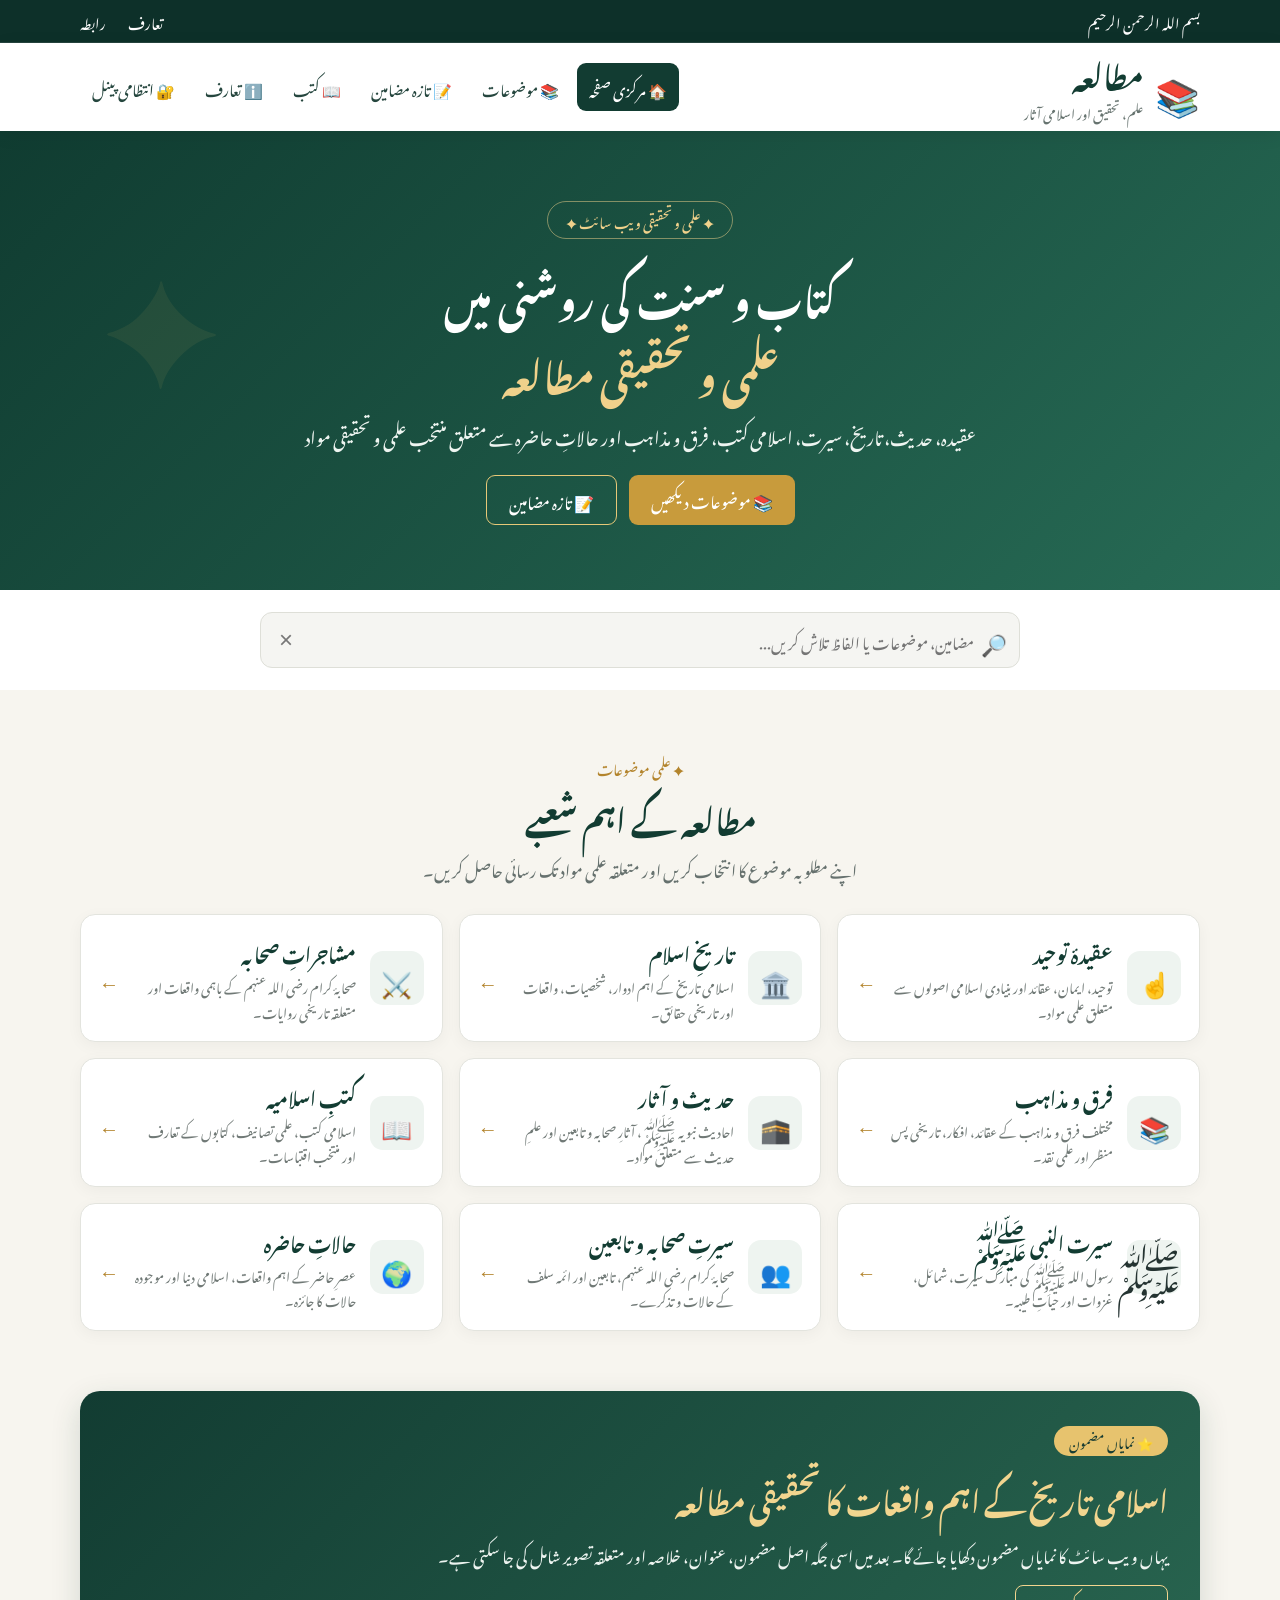
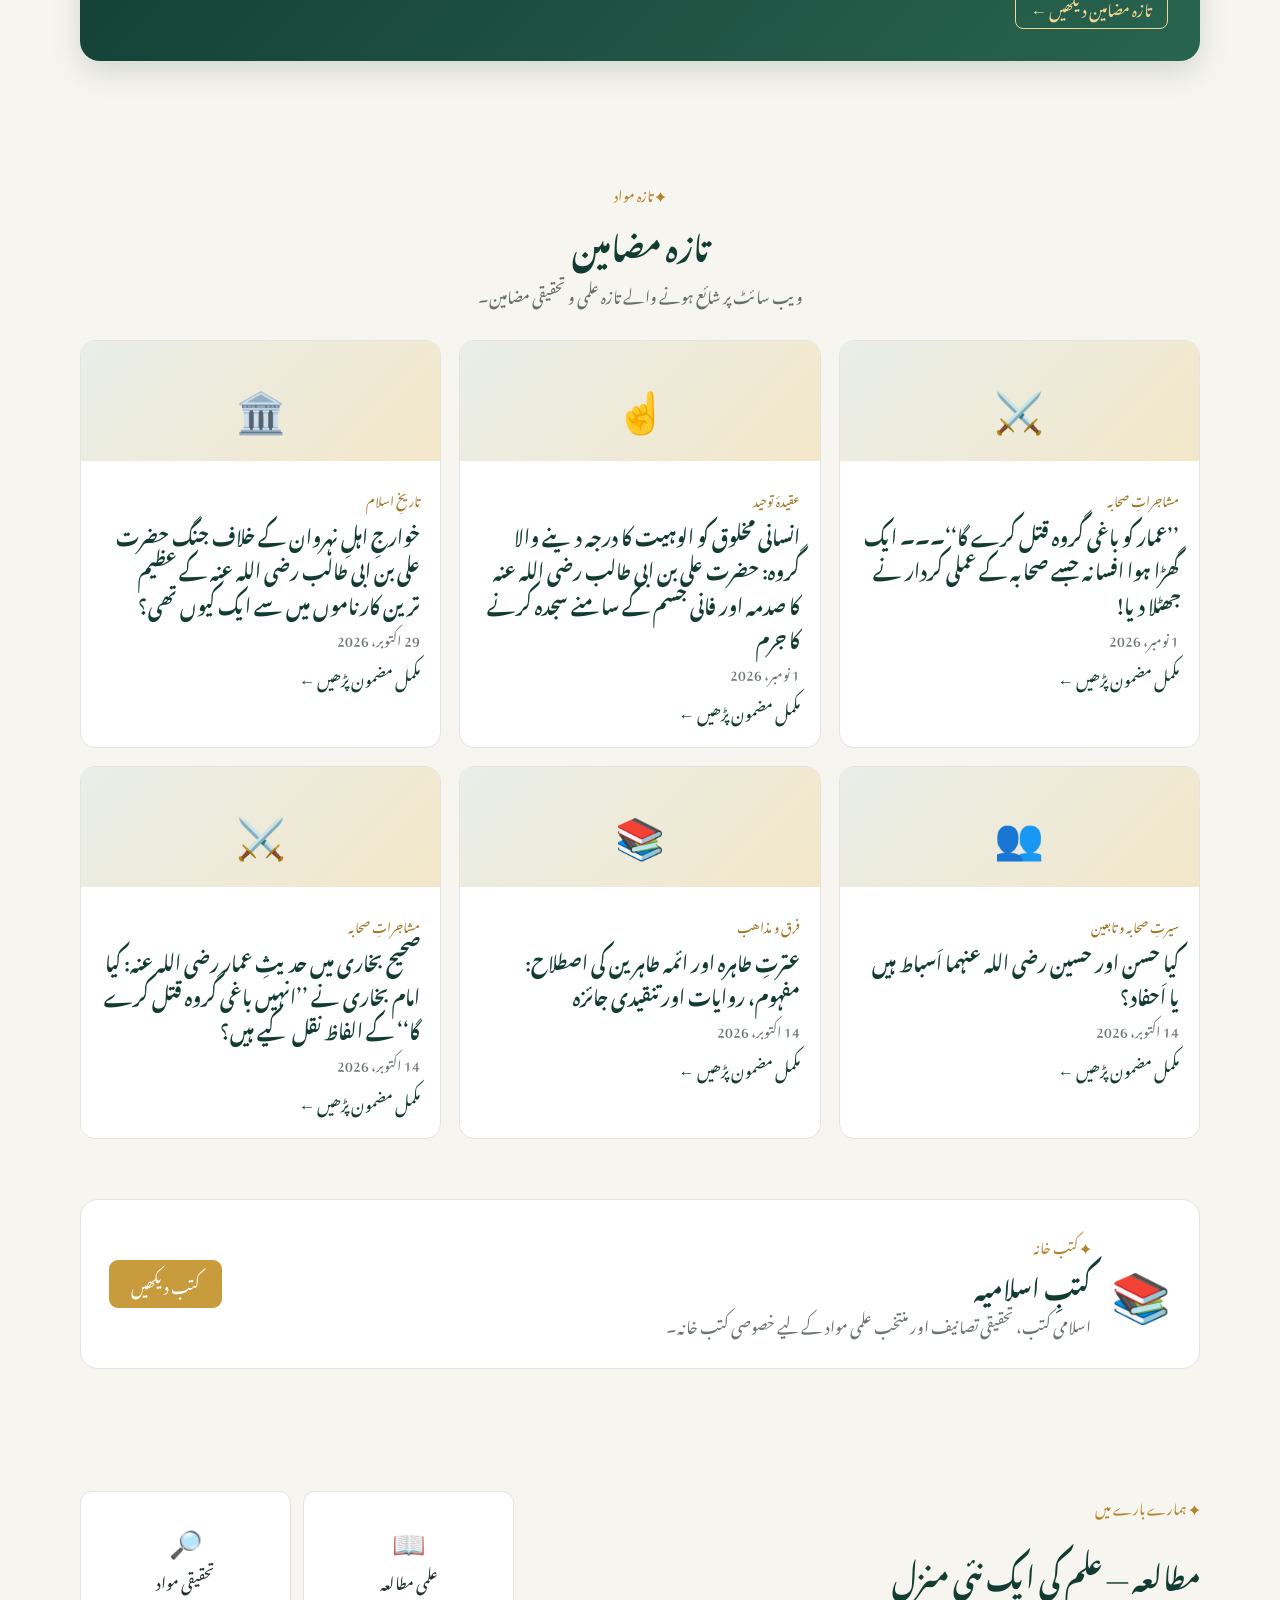
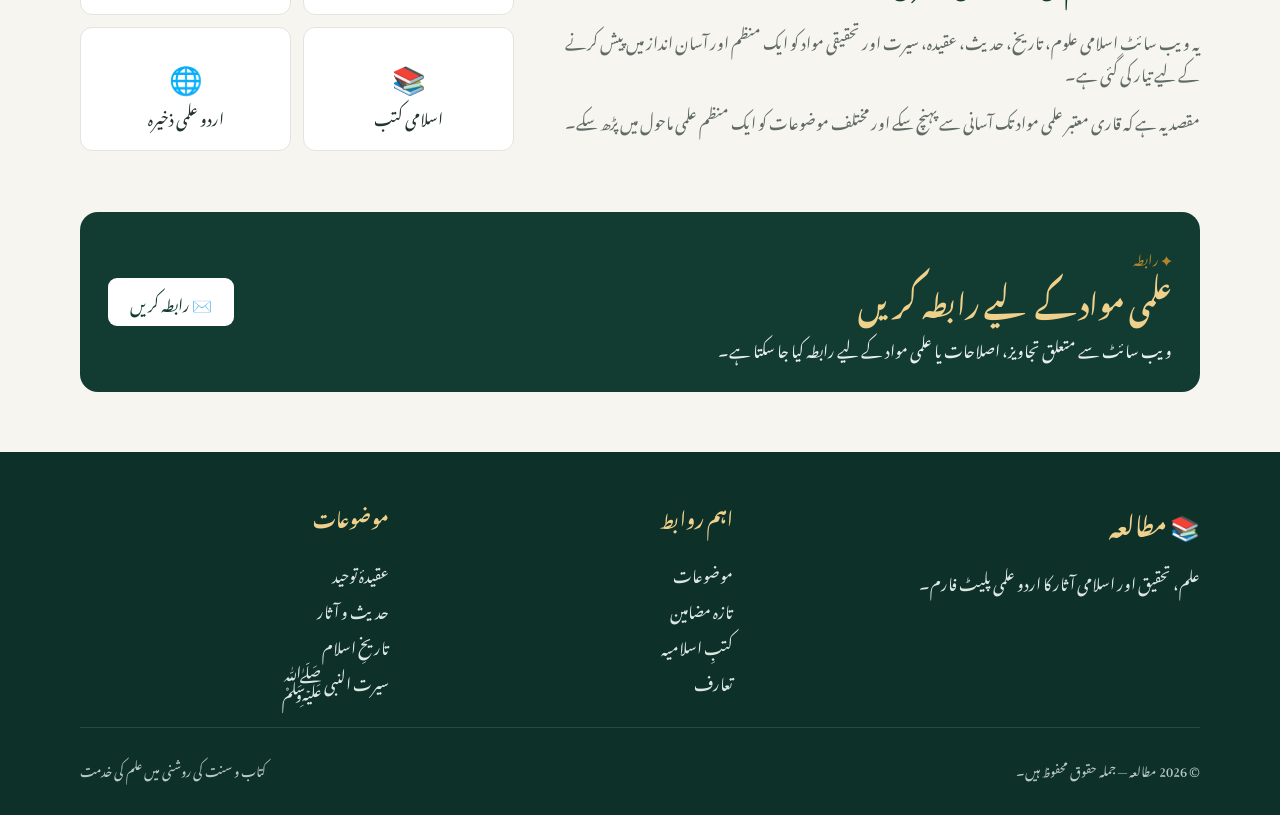
<file: index.html>
<!DOCTYPE html>
<html lang="ur" dir="rtl">
<head>
<meta charset="UTF-8">
<meta name="viewport" content="width=device-width, initial-scale=1.0">
<meta name="description" content="مطالعہ — علم، تحقیق اور اسلامی آثار">
<meta name="theme-color" content="#123c32">
<title>مطالعہ | علم، تحقیق اور اسلامی آثار</title>
<link rel="preconnect" href="https://fonts.googleapis.com">
<link rel="preconnect" href="https://fonts.gstatic.com" crossorigin>
<link href="https://fonts.googleapis.com/css2?family=Noto+Nastaliq+Urdu:wght@400;500;600;700&display=swap" rel="stylesheet">
<style>
*{box-sizing:border-box}html{scroll-behavior:smooth}body{margin:0;background:#f7f5ef;color:#243331;font-family:"Noto Nastaliq Urdu",serif;line-height:2}.container{width:min(1120px,calc(100% - 32px));margin:auto}.topbar{background:#0d3029;color:#fff;border-bottom:1px solid rgba(255,255,255,.1)}.topbar-inner{display:flex;justify-content:space-between;align-items:center;min-height:42px;font-size:14px}.topbar-links{display:flex;gap:22px}.topbar a{color:#fff;text-decoration:none}.main-header{background:#fff;box-shadow:0 4px 18px rgba(0,0,0,.07);position:sticky;top:0;z-index:20}.header-inner{display:flex;align-items:center;justify-content:space-between;min-height:88px}.brand{display:flex;align-items:center;gap:12px;color:#123c32;text-decoration:none}.brand-icon{font-size:36px}.brand h1{font-size:30px;margin:0;line-height:1.5}.brand span{font-size:13px;color:#66736f}.main-nav{display:flex;gap:6px;align-items:center}.main-nav a{color:#25463e;text-decoration:none;padding:9px 12px;border-radius:9px;font-size:15px}.main-nav a:hover,.main-nav .active{background:#123c32;color:#fff}.menu-toggle{display:none;border:0;background:#123c32;color:#fff;border-radius:8px;font-size:23px;padding:4px 10px}.hero{background:linear-gradient(135deg,#103c31,#276b55);color:#fff;text-align:center;padding:70px 20px 65px;position:relative;overflow:hidden}.hero:after{content:"✦";position:absolute;left:8%;top:8px;font-size:150px;color:#e2bd67;opacity:.08}.hero-badge{display:inline-block;color:#f0d18b;border:1px solid rgba(240,209,139,.5);padding:4px 18px;border-radius:30px;font-size:14px}.hero h2{font-size:38px;line-height:2;margin:18px 0 8px}.hero h2 strong{color:#f0d18b}.hero p{max-width:760px;margin:0 auto 22px;font-size:18px;color:#eef5f1}.hero-buttons{display:flex;justify-content:center;gap:12px;flex-wrap:wrap}.btn{display:inline-block;text-decoration:none;border-radius:9px;padding:8px 22px}.btn-primary{background:#c89b3c;color:#fff}.btn-outline{border:1px solid #e6c878;color:#fff}.search-section{padding:22px 0;background:#fff}.search-box{max-width:760px;margin:auto;display:flex;align-items:center;background:#f5f5f2;border:1px solid #dedfd8;border-radius:12px;padding:5px 12px}.search-icon{font-size:21px}.search-box input{flex:1;border:0;background:transparent;outline:0;font:inherit;font-size:15px;padding:7px}.search-box button{border:0;background:transparent;font-size:24px;color:#777;cursor:pointer}.section{padding:60px 0}.section-heading{text-align:center;margin-bottom:30px}.section-kicker{color:#b3842c;font-size:14px}.section-heading h2{color:#123c32;font-size:31px;margin:3px 0 5px}.section-heading p{color:#66716e;margin:0}.category-grid{display:grid;grid-template-columns:repeat(3,1fr);gap:16px}.category-card{display:flex;align-items:center;gap:14px;background:#fff;border:1px solid #e3e4de;border-radius:15px;padding:18px;text-decoration:none;color:#243331;box-shadow:0 4px 16px rgba(0,0,0,.045);transition:.2s}.category-card:hover{transform:translateY(-3px);border-color:#c89b3c;box-shadow:0 9px 24px rgba(0,0,0,.08)}.category-icon{width:54px;height:54px;display:grid;place-items:center;background:#eef4f0;border-radius:13px;font-size:25px;flex:none}.category-content{flex:1}.category-content h3{color:#123c32;font-size:19px;margin:0 0 3px}.category-content p{font-family:"Noto Nastaliq Urdu",serif;font-size:13px;color:#707976;margin:0;line-height:1.9}.category-arrow{color:#b3842c;font-size:20px}.featured-section{padding:0 0 55px}.featured-card{background:linear-gradient(135deg,#123c32,#28644f);border-radius:20px;color:#fff;padding:32px;box-shadow:0 10px 30px rgba(18,60,50,.16)}.featured-label{display:inline-block;background:#e7c36e;color:#173c32;border-radius:20px;padding:2px 15px;font-size:13px}.featured-card h2{font-size:29px;color:#f2d58f;margin:12px 0}.featured-card p{max-width:800px;margin:0;color:#edf4f0}.read-more{display:inline-block;margin-top:15px;color:#f2d58f;text-decoration:none;border:1px solid #f2d58f;border-radius:8px;padding:5px 15px}.articles-grid{display:grid;grid-template-columns:repeat(3,1fr);gap:18px}.article-card{background:#fff;border:1px solid #e3e4de;border-radius:15px;overflow:hidden}.article-image{height:120px;display:grid;place-items:center;background:linear-gradient(135deg,#e9eee9,#f3e7c9);font-size:40px}.article-body{padding:20px}.article-category{color:#a17625;font-size:13px}.article-body h3{color:#123c32;font-size:19px;line-height:1.8;margin:4px 0}.article-body p{color:#6d7672;font-size:14px;margin:0}.article-link{display:inline-block;color:#123c32;text-decoration:none;margin-top:9px}.books-section{padding:0 0 60px}.books-box{background:#fff;border:1px solid #e3e4de;border-radius:18px;padding:28px;display:flex;align-items:center;gap:20px}.books-icon{font-size:48px}.books-box h2{margin:0;color:#123c32}.books-box p{margin:0;color:#6d7672}.books-box .btn{margin-right:auto}.about-grid{display:grid;grid-template-columns:1.5fr 1fr;gap:35px;align-items:center}.about-grid h2,.contact-card h2{color:#123c32;font-size:28px}.about-grid p{color:#606b67}.about-box{display:grid;grid-template-columns:1fr 1fr;gap:12px}.about-item{background:#fff;border:1px solid #e2e4df;border-radius:12px;padding:18px;text-align:center}.about-item strong{display:block;font-size:27px}.contact-section{padding:0 0 60px}.contact-card{background:#123c32;color:#fff;border-radius:18px;padding:28px;display:flex;align-items:center;justify-content:space-between;gap:20px}.contact-card h2{color:#f0d18b;margin:0}.contact-card p{margin:4px 0 0;color:#e7efeb}.btn-light{background:#fff;color:#123c32;white-space:nowrap}.site-footer{background:#0d3029;color:#dce7e2;padding:45px 0 20px}.footer-grid{display:grid;grid-template-columns:1.4fr 1fr 1fr;gap:35px}.footer-brand h2{color:#f0d18b;margin-top:0}.footer-links{display:flex;flex-direction:column;gap:4px}.footer-links h3{color:#f0d18b;margin-top:0}.footer-links a{color:#dce7e2;text-decoration:none}.footer-bottom{border-top:1px solid rgba(255,255,255,.12);margin-top:30px;padding-top:15px;display:flex;justify-content:space-between;font-size:13px;color:#b9c9c2}.no-results{display:none;text-align:center;color:#777;padding:20px}.admin-link{color:#fff!important;background:#9c7425;border-radius:8px;padding:4px 10px!important}@media(max-width:850px){.main-nav{display:none;position:absolute;top:100%;right:0;left:0;background:#fff;box-shadow:0 8px 20px rgba(0,0,0,.1);padding:10px;flex-direction:column;align-items:stretch}.main-nav.open{display:flex}.main-nav a{text-align:center}.menu-toggle{display:block}.header-inner{min-height:74px}.category-grid,.articles-grid{grid-template-columns:1fr 1fr}.about-grid{grid-template-columns:1fr}.footer-grid{grid-template-columns:1fr 1fr}}@media(max-width:600px){.container{width:min(100% - 22px,1120px)}.topbar-inner{font-size:12px}.hero{padding:48px 15px}.hero h2{font-size:29px}.hero p{font-size:15px}.category-grid,.articles-grid{grid-template-columns:1fr}.books-box,.contact-card{flex-direction:column;text-align:center}.books-box .btn{margin:0}.footer-grid{grid-template-columns:1fr}.footer-bottom{flex-direction:column;text-align:center}.brand h1{font-size:25px}.brand span{font-size:11px}}
</style>
</head>
<body>
<header class="site-header">
<div class="topbar"><div class="container topbar-inner"><div>بسم اللہ الرحمن الرحیم</div><div class="topbar-links"><a href="#about">تعارف</a><a href="#contact">رابطہ</a></div></div></div>
<div class="main-header"><div class="container header-inner">
<a href="index.html" class="brand"><div class="brand-icon">📚</div><div><h1>مطالعہ</h1><span>علم، تحقیق اور اسلامی آثار</span></div></a>
<button class="menu-toggle" id="menuToggle" aria-label="مینو کھولیں">☰</button>
<nav class="main-nav" id="mainNav"><a href="index.html" class="active">🏠 مرکزی صفحہ</a><a href="#categories">📚 موضوعات</a><a href="#latest">📝 تازہ مضامین</a><a href="#books">📖 کتب</a><a href="#about">ℹ️ تعارف</a><a href="admin/">🔐 انتظامی پینل</a></nav>
</div></div>
</header>
<section class="hero"><div class="container"><div class="hero-badge">✦ علمی و تحقیقی ویب سائٹ ✦</div><h2>کتاب و سنت کی روشنی میں<br><strong>علمی و تحقیقی مطالعہ</strong></h2><p>عقیدہ، حدیث، تاریخ، سیرت، اسلامی کتب، فرق و مذاہب اور حالاتِ حاضرہ سے متعلق منتخب علمی و تحقیقی مواد</p><div class="hero-buttons"><a href="#categories" class="btn btn-primary">📚 موضوعات دیکھیں</a><a href="#latest" class="btn btn-outline">📝 تازہ مضامین</a></div></div></section>
<section class="search-section"><div class="container"><div class="search-box"><span class="search-icon">🔎</span><input id="siteSearch" type="search" placeholder="مضامین، موضوعات یا الفاظ تلاش کریں..." aria-label="ویب سائٹ تلاش کریں"><button id="clearSearch" type="button">×</button></div></div></section>
<section class="section" id="categories"><div class="container"><div class="section-heading"><span class="section-kicker">✦ علمی موضوعات</span><h2>مطالعہ کے اہم شعبے</h2><p>اپنے مطلوبہ موضوع کا انتخاب کریں اور متعلقہ علمی مواد تک رسائی حاصل کریں۔</p></div><div class="category-grid">
<a href="category.html?cat=tawheed" class="category-card search-item" data-search="عقیدہ توحید ایمان اللہ"><div class="category-icon">☝️</div><div class="category-content"><h3>عقیدۂ توحید</h3><p>توحید، ایمان، عقائد اور بنیادی اسلامی اصولوں سے متعلق علمی مواد۔</p></div><span class="category-arrow">←</span></a>
<a href="category.html?cat=history" class="category-card search-item" data-search="تاریخ اسلام خلافت واقعات"><div class="category-icon">🏛️</div><div class="category-content"><h3>تاریخِ اسلام</h3><p>اسلامی تاریخ کے اہم ادوار، شخصیات، واقعات اور تاریخی حقائق۔</p></div><span class="category-arrow">←</span></a>
<a href="category.html?cat=sahaba" class="category-card search-item" data-search="مشاجرات صحابہ صحابہ کرام علی معاویہ"><div class="category-icon">⚔️</div><div class="category-content"><h3>مشاجراتِ صحابہ</h3><p>صحابۂ کرام رضی اللہ عنہم کے باہمی واقعات اور متعلقہ تاریخی روایات۔</p></div><span class="category-arrow">←</span></a>
<a href="category.html?cat=sects" class="category-card search-item" data-search="فرق مذاہب فرقے رافضہ خوارج"><div class="category-icon">📚</div><div class="category-content"><h3>فرق و مذاہب</h3><p>مختلف فرق و مذاہب کے عقائد، افکار، تاریخی پس منظر اور علمی نقد۔</p></div><span class="category-arrow">←</span></a>
<a href="category.html?cat=hadith" class="category-card search-item" data-search="حدیث آثار سنت محدثین"><div class="category-icon">🕋</div><div class="category-content"><h3>حدیث و آثار</h3><p>احادیث نبویہ ﷺ، آثارِ صحابہ و تابعین اور علمِ حدیث سے متعلق مواد۔</p></div><span class="category-arrow">←</span></a>
<a href="category.html?cat=books" class="category-card search-item" data-search="کتب اسلامیہ کتابیں مصنفین علماء"><div class="category-icon">📖</div><div class="category-content"><h3>کتبِ اسلامیہ</h3><p>اسلامی کتب، علمی تصانیف، کتابوں کے تعارف اور منتخب اقتباسات۔</p></div><span class="category-arrow">←</span></a>
<a href="category.html?cat=seerah" class="category-card search-item" data-search="سیرت النبی محمد رسول اللہ"><div class="category-icon">ﷺ</div><div class="category-content"><h3>سیرت النبی ﷺ</h3><p>رسول اللہ ﷺ کی مبارک سیرت، شمائل، غزوات اور حیاتِ طیبہ۔</p></div><span class="category-arrow">←</span></a>
<a href="category.html?cat=scholars" class="category-card search-item" data-search="سیرت صحابہ تابعین علماء ائمہ سلف"><div class="category-icon">👥</div><div class="category-content"><h3>سیرتِ صحابہ و تابعین</h3><p>صحابۂ کرام رضی اللہ عنہم، تابعین اور ائمہ سلف کے حالات و تذکرے۔</p></div><span class="category-arrow">←</span></a>
<a href="category.html?cat=current" class="category-card search-item" data-search="حالات حاضرہ موجودہ حالات دنیا مسلم امت"><div class="category-icon">🌍</div><div class="category-content"><h3>حالاتِ حاضرہ</h3><p>عصرِ حاضر کے اہم واقعات، اسلامی دنیا اور موجودہ حالات کا جائزہ۔</p></div><span class="category-arrow">←</span></a>
</div><div class="no-results" id="noResults">کوئی متعلقہ نتیجہ نہیں ملا۔</div></div></section>
<section class="featured-section"><div class="container"><div class="featured-card"><span class="featured-label">⭐ نمایاں مضمون</span><h2>اسلامی تاریخ کے اہم واقعات کا تحقیقی مطالعہ</h2><p>یہاں ویب سائٹ کا نمایاں مضمون دکھایا جائے گا۔ بعد میں اسی جگہ اصل مضمون، عنوان، خلاصہ اور متعلقہ تصویر شامل کی جا سکتی ہے۔</p><a href="#latest" class="read-more">تازہ مضامین دیکھیں ←</a></div></div></section>
<section class="section" id="latest"><div class="container"><div class="section-heading"><span class="section-kicker">✦ تازہ مواد</span><h2>تازہ مضامین</h2><p>ویب سائٹ پر شائع ہونے والے تازہ علمی و تحقیقی مضامین۔</p></div><div class="articles-grid" id="latestPosts"><div class="loading">تازہ مضامین لوڈ کیے جا رہے ہیں...</div></div></div></section>
<section class="books-section" id="books"><div class="container"><div class="books-box"><div class="books-icon">📚</div><div><span class="section-kicker">✦ کتب خانہ</span><h2>کتبِ اسلامیہ</h2><p>اسلامی کتب، تحقیقی تصانیف اور منتخب علمی مواد کے لیے خصوصی کتب خانہ۔</p></div><a href="category.html?cat=books" class="btn btn-primary">کتب دیکھیں</a></div></div></section>
<section class="section" id="about"><div class="container about-grid"><div><span class="section-kicker">✦ ہمارے بارے میں</span><h2>مطالعہ — علم کی ایک نئی منزل</h2><p>یہ ویب سائٹ اسلامی علوم، تاریخ، حدیث، عقیدہ، سیرت اور تحقیقی مواد کو ایک منظم اور آسان انداز میں پیش کرنے کے لیے تیار کی گئی ہے۔</p><p>مقصد یہ ہے کہ قاری معتبر علمی مواد تک آسانی سے پہنچ سکے اور مختلف موضوعات کو ایک منظم علمی ماحول میں پڑھ سکے۔</p></div><div class="about-box"><div class="about-item"><strong>📖</strong><span>علمی مطالعہ</span></div><div class="about-item"><strong>🔎</strong><span>تحقیقی مواد</span></div><div class="about-item"><strong>📚</strong><span>اسلامی کتب</span></div><div class="about-item"><strong>🌐</strong><span>اردو علمی ذخیرہ</span></div></div></div></section>
<section class="contact-section" id="contact"><div class="container"><div class="contact-card"><div><span class="section-kicker">✦ رابطہ</span><h2>علمی مواد کے لیے رابطہ کریں</h2><p>ویب سائٹ سے متعلق تجاویز، اصلاحات یا علمی مواد کے لیے رابطہ کیا جا سکتا ہے۔</p></div><a href="mailto:info@example.com" class="btn btn-light">✉️ رابطہ کریں</a></div></div></section>
<footer class="site-footer"><div class="container"><div class="footer-grid"><div class="footer-brand"><h2>📚 مطالعہ</h2><p>علم، تحقیق اور اسلامی آثار کا اردو علمی پلیٹ فارم۔</p></div><div class="footer-links"><h3>اہم روابط</h3><a href="#categories">موضوعات</a><a href="#latest">تازہ مضامین</a><a href="#books">کتبِ اسلامیہ</a><a href="#about">تعارف</a></div><div class="footer-links"><h3>موضوعات</h3><a href="category.html?cat=tawheed">عقیدۂ توحید</a><a href="category.html?cat=hadith">حدیث و آثار</a><a href="category.html?cat=history">تاریخِ اسلام</a><a href="category.html?cat=seerah">سیرت النبی ﷺ</a></div></div><div class="footer-bottom"><p>© <span id="currentYear"></span> مطالعہ — جملہ حقوق محفوظ ہیں۔</p><p>کتاب و سنت کی روشنی میں علم کی خدمت</p></div></div></footer>
<script>
const menuToggle=document.getElementById('menuToggle');const mainNav=document.getElementById('mainNav');menuToggle.addEventListener('click',()=>mainNav.classList.toggle('open'));document.querySelectorAll('.main-nav a').forEach(a=>a.addEventListener('click',()=>mainNav.classList.remove('open')));
const search=document.getElementById('siteSearch'),clear=document.getElementById('clearSearch'),items=[...document.querySelectorAll('.search-item')],noResults=document.getElementById('noResults');
function filter(){const q=search.value.trim().toLowerCase();let shown=0;items.forEach(i=>{const ok=!q||i.innerText.toLowerCase().includes(q)||(i.dataset.search||'').toLowerCase().includes(q);i.style.display=ok?'flex':'none';if(ok)shown++});noResults.style.display=q&&shown===0?'block':'none'}
search.addEventListener('input',filter);clear.addEventListener('click',()=>{search.value='';filter();search.focus()});
function escapeHtml(s){return String(s||'').replace(/[&<>"']/g,m=>({'&':'&amp;','<':'&lt;','>':'&gt;','"':'&quot;',"'":'&#039;'}[m]));}
function formatDate(value){if(!value)return '';const d=new Date(value);return isNaN(d)?'':d.toLocaleDateString('ur-PK',{year:'numeric',month:'long',day:'numeric'});}
const categoryIcons={tawheed:'☝️',history:'🏛️',sahaba:'⚔️',sects:'📚',hadith:'🕋',books:'📖',seerah:'ﷺ',scholars:'👥',current:'🌍'};
function parsePostFrontMatter(text){
 const match=text.match(/^---\s*([\s\S]*?)\s*---/);
 if(!match)return null;
 const data={};
 match[1].split("\n").forEach(line=>{
  const i=line.indexOf(":");
  if(i<0)return;
  const key=line.slice(0,i).trim();
  let value=line.slice(i+1).trim();
  if((value.startsWith('"')&&value.endsWith('"'))||(value.startsWith("'")&&value.endsWith("'")))value=value.slice(1,-1);
  data[key]=value;
 });
 return data;
}
async function loadLatestPosts(){
 const box=document.getElementById('latestPosts');
 const render=posts=>{
  posts=Array.isArray(posts)?posts.filter(p=>p&&p.file&&p.title):[];
  posts.sort((a,b)=>new Date(b.date||0)-new Date(a.date||0));
  if(!posts.length){box.innerHTML='<div class="no-results" style="display:block">ابھی کوئی مضمون شائع نہیں ہوا۔</div>';return;}
  box.innerHTML=posts.slice(0,6).map(p=>'<article class="article-card"><div class="article-image">'+(categoryIcons[p.categoryKey]||'📚')+'</div><div class="article-body"><span class="article-category">'+escapeHtml(p.category)+'</span><h3>'+escapeHtml(p.title)+'</h3><p>'+formatDate(p.date)+'</p><a href="article.html?post='+encodeURIComponent(p.file)+'" class="article-link">مکمل مضمون پڑھیں ←</a></div></article>').join('');
 };
 try{
  const repo='mutalaa92/mutalaa92.github.io';
  const response=await fetch('https://api.github.com/repos/'+repo+'/contents/_posts?ref=main&v='+Date.now(),{cache:'no-store'});
  if(!response.ok)throw new Error('GitHub posts listing unavailable');
  const files=await response.json();
  const markdownFiles=files.filter(file=>file&&file.type==='file'&&file.name&&file.name.endsWith('.md'));
  const results=await Promise.all(markdownFiles.map(async file=>{
   try{
    const raw=await fetch('https://raw.githubusercontent.com/'+repo+'/main/_posts/'+encodeURIComponent(file.name)+'?v='+Date.now(),{cache:'no-store'});
    if(!raw.ok)return null;
    const data=parsePostFrontMatter(await raw.text());
    if(!data||!data.title)return null;
    return {file:file.name,title:data.title,category:data.category||'',categoryKey:data.category_key||data.categoryKey||'',date:data.date||''};
   }catch(error){console.warn('Could not load post:',file.name,error);return null;}
  }));
  const posts=results.filter(Boolean);
  if(!posts.length)throw new Error('No post metadata could be read');
  render(posts);
 }catch(error){
  console.warn('Live post listing unavailable; trying posts index.',error);
  try{
   const fallback=await fetch('data/posts.json?v='+Date.now(),{cache:'no-store'});
   if(!fallback.ok)throw new Error('posts index not found');
   render(await fallback.json());
  }catch(fallbackError){
   console.error(fallbackError);
   box.innerHTML='<div class="no-results" style="display:block">تازہ مضامین لوڈ نہیں ہو سکے۔</div>';
  }
 }
}
loadLatestPosts();
document.getElementById('currentYear').textContent=new Date().getFullYear();
</script>
</body>
</html>
</file>
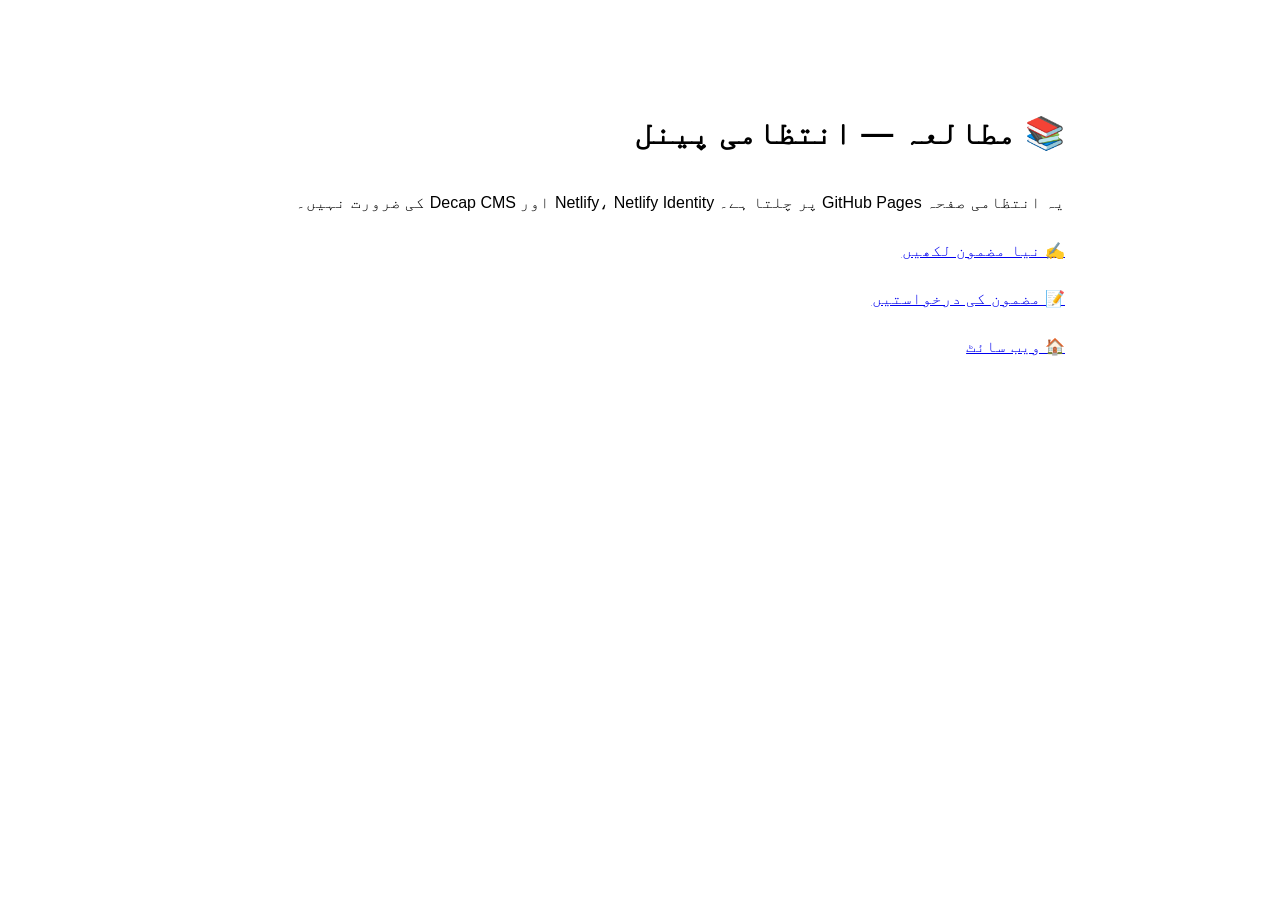
<file: admin/index.html>
<!DOCTYPE html><html lang="ur" dir="rtl"><head><meta charset="UTF-8"><meta name="viewport" content="width=device-width, initial-scale=1.0"><meta name="robots" content="noindex"><title>مطالعہ — انتظامی پینل</title></head><body><main style="max-width:850px;margin:50px auto;padding:30px;font-family:Tahoma,sans-serif;line-height:2"><h1>📚 مطالعہ — انتظامی پینل</h1><p>یہ انتظامی صفحہ GitHub Pages پر چلتا ہے۔ Netlify، Netlify Identity اور Decap CMS کی ضرورت نہیں۔</p><p><a href="editor.html">✍️ نیا مضمون لکھیں</a></p><p><a href="https://github.com/mutalaa92/mutalaa92.github.io/issues">📝 مضمون کی درخواستیں</a></p><p><a href="../index.html">🏠 ویب سائٹ</a></p></main></body></html>
</file>
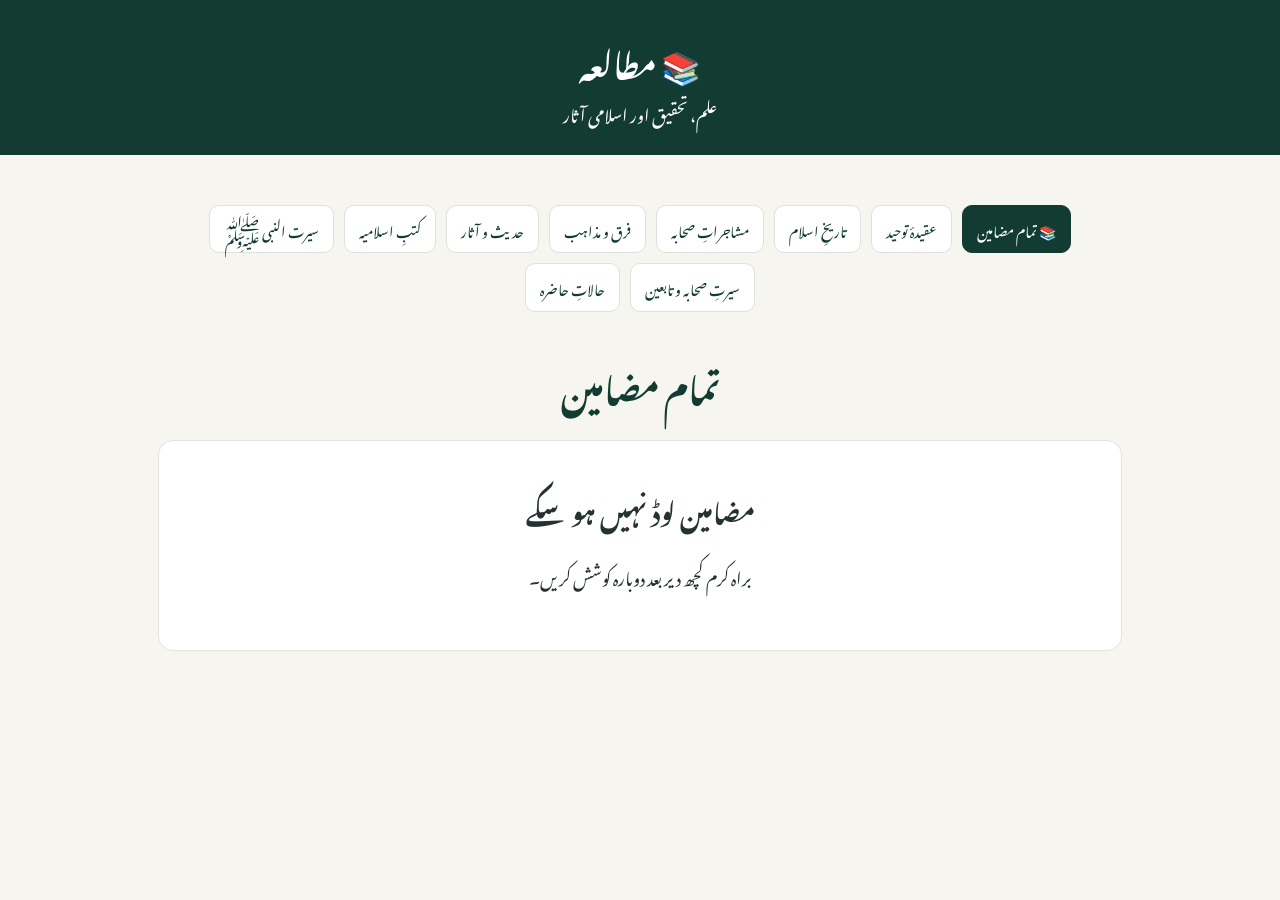
<file: category.html>
<!DOCTYPE html>
<html lang="ur" dir="rtl">
<head>
<meta charset="UTF-8">
<meta name="viewport" content="width=device-width, initial-scale=1.0">
<title>موضوعات — مطالعہ</title>
<link rel="stylesheet" href="style.css">
<style>
body{font-family:"Noto Nastaliq Urdu",serif;background:#f7f5ef;color:#243331;margin:0}.container{max-width:1000px;margin:auto;padding:25px 18px}header{background:#123c32;color:#fff;text-align:center;padding:25px}header h1{margin:0;font-size:32px}header a{color:#fff;text-decoration:none}.category-nav{display:flex;flex-wrap:wrap;justify-content:center;gap:10px;margin:25px 0}.category-nav a{background:#fff;border:1px solid #dfe2dc;border-radius:10px;padding:8px 14px;color:#123c32;text-decoration:none;font-size:14px}.category-nav a.active{background:#123c32;color:#fff;border-color:#123c32}.category-title{text-align:center;color:#123c32;margin:35px 0 20px}.posts{display:grid;grid-template-columns:1fr;gap:18px}.post{background:#fff;border:1px solid #e3e4de;border-radius:15px;padding:24px;box-shadow:0 4px 16px rgba(0,0,0,.05)}.post h2{margin:0 0 8px}.post h2 a{color:#123c32;text-decoration:none}.meta{color:#8a6a29;font-size:14px}.read{display:inline-block;margin-top:12px;color:#123c32;text-decoration:none;font-weight:bold}.empty{text-align:center;background:#fff;border-radius:15px;padding:40px;border:1px solid #e3e4de}@media(max-width:600px){.category-nav a{font-size:13px;padding:6px 10px}}
</style>
</head>
<body>
<header><h1><a href="index.html">📚 مطالعہ</a></h1><div>علم، تحقیق اور اسلامی آثار</div></header>
<div class="container">
<nav class="category-nav" id="categoryNav"></nav>
<h1 class="category-title" id="categoryTitle">تمام مضامین</h1>
<div class="posts" id="posts"><div class="empty">مضامین لوڈ ہو رہے ہیں...</div></div>
</div>
<script>
const REPO="mutalaa92/mutalaa92.github.io";
const CATEGORY_NAMES={tawheed:"عقیدۂ توحید",history:"تاریخِ اسلام",sahaba:"مشاجراتِ صحابہ",sects:"فرق و مذاہب",hadith:"حدیث و آثار",books:"کتبِ اسلامیہ",seerah:"سیرت النبی ﷺ",scholars:"سیرتِ صحابہ و تابعین",current:"حالاتِ حاضرہ"};
function getCategory(){return new URLSearchParams(location.search).get("cat")||"";}
function escapeHtml(text){return String(text).replace(/[&<>"']/g,c=>({'&':'&amp;','<':'&lt;','>':'&gt;','"':'&quot;',"'":'&#039;'}[c]));}
function parseFrontMatter(text){const match=text.match(/^---\s*([\s\S]*?)\s*---\s*([\s\S]*)$/);if(!match)return{data:{},body:text};const data={};match[1].split("\n").forEach(line=>{const i=line.indexOf(":");if(i<0)return;const key=line.slice(0,i).trim();let value=line.slice(i+1).trim();value=value.replace(/^['"]|['"]$/g,"");data[key]=value});return{data,body:match[2]};}
function renderNav(key){document.getElementById("categoryNav").innerHTML='<a href="category.html" class="'+(!key?'active':'')+'">📚 تمام مضامین</a>'+Object.entries(CATEGORY_NAMES).map(([k,n])=>'<a class="'+(k===key?'active':'')+'" href="category.html?cat='+encodeURIComponent(k)+'">'+escapeHtml(n)+'</a>').join("");}
async function loadCategory(){const key=getCategory();const category=CATEGORY_NAMES[key]||"";renderNav(key);const title=document.getElementById("categoryTitle");const box=document.getElementById("posts");title.textContent=category||"تمام مضامین";document.title=(category||"تمام مضامین")+" — مطالعہ";try{const r=await fetch(`https://api.github.com/repos/${REPO}/contents/_posts`);if(!r.ok)throw Error("Posts not found");const files=await r.json();const posts=[];for(const file of files.filter(f=>f.name.endsWith(".md"))){try{const raw=await fetch(`https://raw.githubusercontent.com/${REPO}/main/_posts/${encodeURIComponent(file.name)}`);if(!raw.ok)continue;const parsed=parseFrontMatter(await raw.text());if(category&&String(parsed.data.category||"").trim()!==category.trim())continue;posts.push({file,data:parsed.data})}catch(e){console.log("Post skipped",file.name)}}posts.sort((a,b)=>new Date(b.data.date||0)-new Date(a.data.date||0));if(!posts.length){box.innerHTML='<div class="empty"><h2>ابھی کوئی مضمون موجود نہیں</h2><p>اس موضوع کے تحت ابھی کوئی مضمون شائع نہیں کیا گیا۔</p></div>';return}box.innerHTML=posts.map(p=>{const title=escapeHtml(p.data.title||"بغیر عنوان");const date=escapeHtml(p.data.date||"");const cat=escapeHtml(p.data.category||"");const catKey=Object.keys(CATEGORY_NAMES).find(k=>CATEGORY_NAMES[k]===p.data.category)||key;const catLink=catKey?'category.html?cat='+encodeURIComponent(catKey):'category.html';return `<article class="post"><h2><a href="article.html?post=${encodeURIComponent(p.file.name)}">${title}</a></h2><div class="meta"><a href="${catLink}" style="color:inherit">📂 ${cat}</a>${date?" | "+date:""}</div><a class="read" href="article.html?post=${encodeURIComponent(p.file.name)}">مکمل مضمون پڑھیں ←</a></article>`}).join("")}catch(e){console.error(e);box.innerHTML='<div class="empty"><h2>مضامین لوڈ نہیں ہو سکے</h2><p>براہ کرم کچھ دیر بعد دوبارہ کوشش کریں۔</p></div>'}}
loadCategory();
</script>
</body>
</html>
</file>
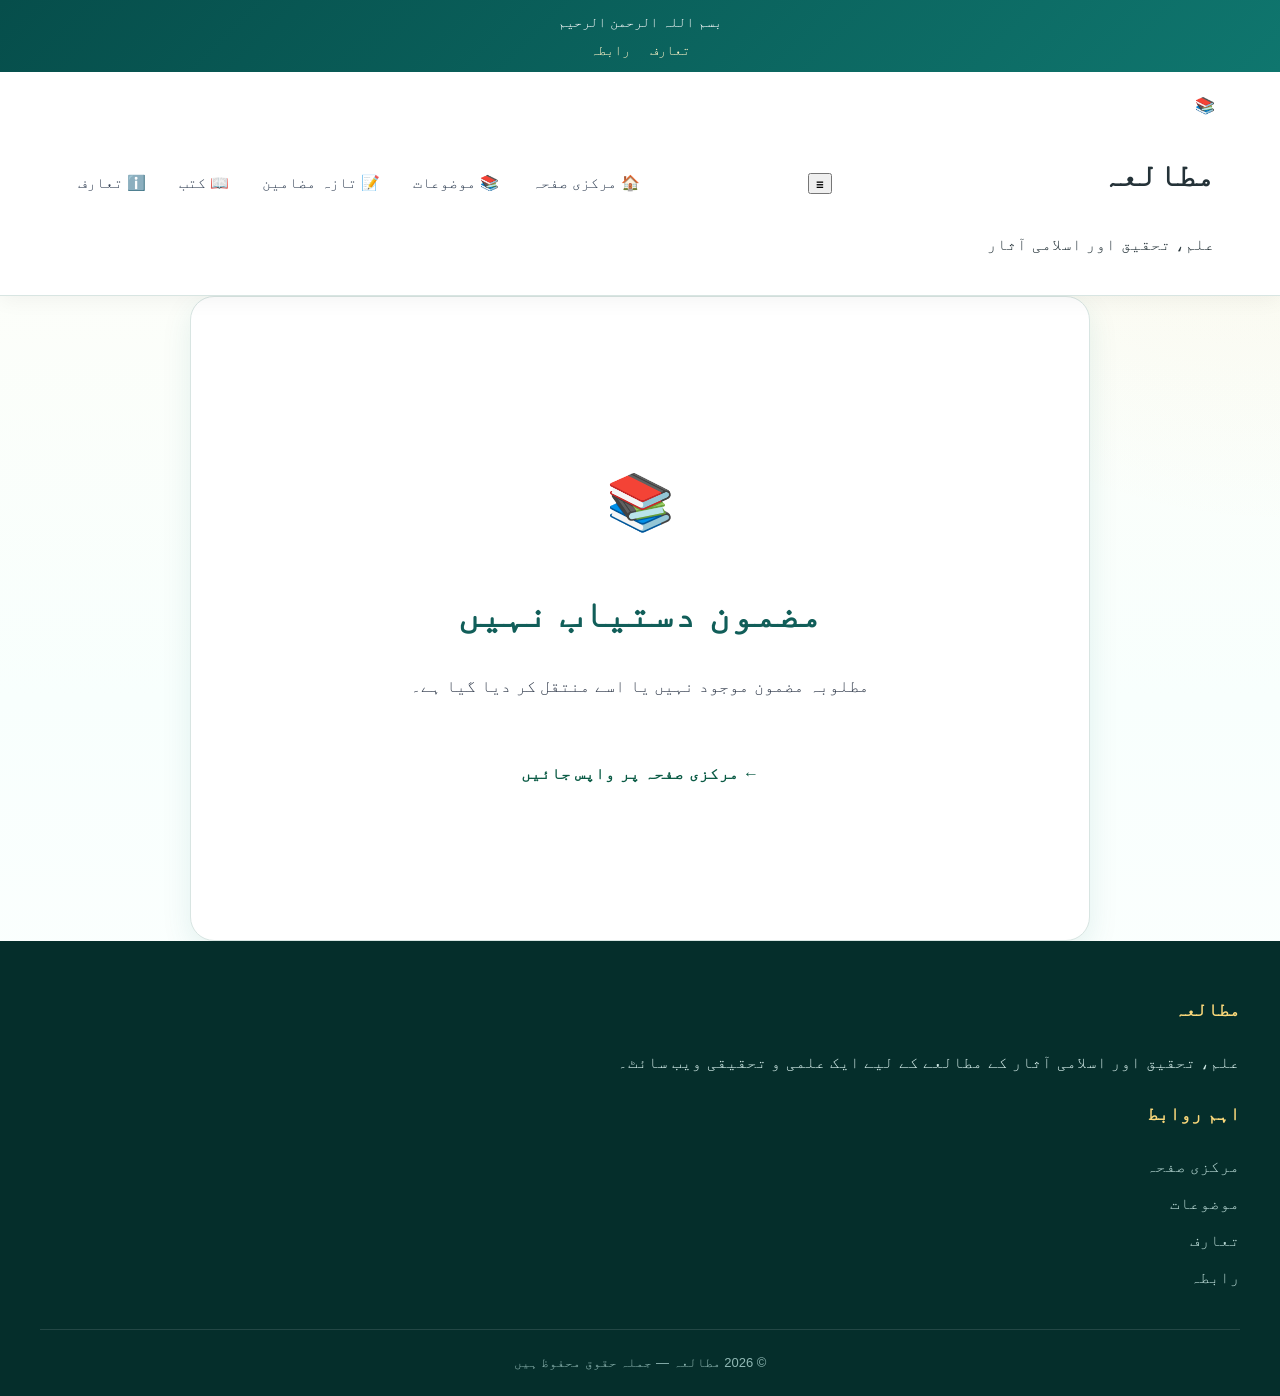
<file: admin/article.html>
<!DOCTYPE html>
<html lang="ur" dir="rtl">

<head>

  <meta charset="UTF-8">

  <meta name="viewport"
        content="width=device-width, initial-scale=1.0">

  <title>مضمون | مطالعہ</title>

  <meta
    name="description"
    content="مطالعہ — علم، تحقیق اور اسلامی آثار">

  <link rel="stylesheet" href="style.css">

  <style>

    .article-page {
      max-width: 900px;
      margin: auto;
      padding: 70px 20px;
    }

    .article-header {
      text-align: center;
      margin-bottom: 45px;
    }

    .article-icon {
      font-size: 55px;
      margin-bottom: 20px;
    }

    .article-category-label {
      color: #b48a2c;
      font-weight: bold;
      margin-bottom: 12px;
    }

    .article-header h1 {
      font-size: 38px;
      line-height: 1.7;
      margin: 0 0 15px;
    }

    .article-date {
      color: #777;
      font-size: 14px;
    }

    .article-body {
      background: #fff;
      padding: 45px;
      border-radius: 18px;
      border: 1px solid #e8e8e8;
      box-shadow: 0 5px 25px rgba(0,0,0,.06);
    }

    .article-body p {
      font-size: 19px;
      line-height: 2.3;
      margin: 0 0 25px;
    }

    .article-body h2 {
      color: #0c5c46;
      font-size: 27px;
      margin: 40px 0 20px;
    }

    .article-body h3 {
      color: #173f34;
      font-size: 23px;
      margin: 30px 0 15px;
    }

    .article-body ul {
      line-height: 2.3;
      font-size: 18px;
      margin-bottom: 25px;
    }

    .article-body blockquote {
      border-right: 4px solid #b48a2c;
      margin: 30px 0;
      padding: 20px 25px;
      background: #faf8f0;
      line-height: 2.2;
      font-size: 18px;
    }

    .back-link {
      display: inline-block;
      margin-top: 35px;
      color: #0c5c46;
      text-decoration: none;
      font-weight: bold;
    }

    .not-found {
      text-align: center;
      padding: 80px 20px;
    }

    .not-found h1 {
      margin-bottom: 20px;
    }

    @media(max-width:600px) {

      .article-page {
        padding: 45px 15px;
      }

      .article-header h1 {
        font-size: 28px;
      }

      .article-body {
        padding: 25px 20px;
      }

      .article-body p {
        font-size: 17px;
        line-height: 2.1;
      }

    }

  </style>

</head>


<body>


<header class="site-header">

  <div class="top-bar">

    <div class="container">

      <span>بسم اللہ الرحمن الرحیم</span>

      <div class="top-links">

        <a href="index.html#about">
          تعارف
        </a>

        <a href="index.html#contact">
          رابطہ
        </a>

      </div>

    </div>

  </div>


  <div class="main-header">

    <div class="container header-inner">

      <a href="index.html" class="brand">

        <span class="brand-icon">
          📚
        </span>

        <div>

          <h1>مطالعہ</h1>

          <p>
            علم، تحقیق اور اسلامی آثار
          </p>

        </div>

      </a>


      <button
        class="menu-toggle"
        aria-label="Menu">
        ☰
      </button>


      <nav class="main-nav">

        <a href="index.html">
          🏠 مرکزی صفحہ
        </a>

        <a href="index.html#categories">
          📚 موضوعات
        </a>

        <a href="index.html#latest">
          📝 تازہ مضامین
        </a>

        <a href="index.html#books">
          📖 کتب
        </a>

        <a href="index.html#about">
          ℹ️ تعارف
        </a>

      </nav>

    </div>

  </div>

</header>



<main id="articleContainer"
      class="article-page">

</main>



<footer class="site-footer">

  <div class="container">

    <div class="footer-content">

      <div>

        <h3>مطالعہ</h3>

        <p>
          علم، تحقیق اور اسلامی آثار کے مطالعے کے لیے
          ایک علمی و تحقیقی ویب سائٹ۔
        </p>

      </div>


      <div>

        <h3>اہم روابط</h3>

        <a href="index.html">
          مرکزی صفحہ
        </a>

        <a href="index.html#categories">
          موضوعات
        </a>

        <a href="index.html#about">
          تعارف
        </a>

        <a href="index.html#contact">
          رابطہ
        </a>

      </div>

    </div>


    <div class="footer-bottom">

      ©
      <span id="year"></span>
      مطالعہ — جملہ حقوق محفوظ ہیں

    </div>

  </div>

</footer>



<script>


const categories = {

  tawheed: "عقیدۂ توحید",

  history: "تاریخِ اسلام",

  sahaba: "مشاجراتِ صحابہ",

  sects: "فرق و مذاہب",

  hadith: "حدیث و آثار",

  books: "کتبِ اسلامیہ",

  seerah: "سیرت النبی ﷺ",

  scholars: "سیرتِ صحابہ و تابعین",

  current: "حالاتِ حاضرہ"

};



const articles = {

  "example-1": {

    category: "tawheed",

    icon: "☝️",

    title: "توحید کی حقیقت اور اس کی اہمیت",

    date: "16 ستمبر 2026",

    content: `

      <p>
        توحید اسلام کے بنیادی عقائد میں سے ہے اور تمام انبیائے کرام
        علیہم السلام کی دعوت کا مرکزی موضوع رہی ہے۔
      </p>

      <h2>
        توحید کا مفہوم
      </h2>

      <p>
        توحید سے مراد اللہ تعالیٰ کو اس کی ذات، صفات، عبادت اور
        اس کے حقوق میں یکتا ماننا ہے۔ مسلمان کے ایمان کی بنیاد
        اللہ تعالیٰ کی وحدانیت پر قائم ہے۔
      </p>

      <h2>
        توحید کی اہمیت
      </h2>

      <p>
        قرآن مجید میں متعدد مقامات پر اللہ تعالیٰ نے اپنی عبادت
        اور اپنی وحدانیت کی طرف دعوت دی ہے۔ انبیائے کرام علیہم
        السلام نے اپنی اقوام کو سب سے پہلے توحید ہی کی دعوت دی۔
      </p>

      <blockquote>
        اللہ تعالیٰ ہی عبادت کے لائق ہے، اس کے سوا کوئی معبودِ برحق نہیں۔
      </blockquote>

      <p>
        اس لیے ایک مسلمان کے لیے ضروری ہے کہ وہ قرآن و سنت کی
        روشنی میں توحید کو سمجھے اور اپنے عقیدے کو صحیح بنیادوں
        پر قائم کرے۔
      </p>

    `

  },


  "example-2": {

    category: "history",

    icon: "🏛️",

    title: "اسلامی تاریخ کا ایک اہم واقعہ",

    date: "16 ستمبر 2026",

    content: `

      <p>
        اسلامی تاریخ واقعات، شخصیات اور علمی و تہذیبی خدمات سے
        بھرپور ایک عظیم علمی سرمایہ ہے۔
      </p>

      <h2>
        تاریخی واقعات کا مطالعہ
      </h2>

      <p>
        تاریخی روایات کے مطالعے میں مصادر کی تحقیق، اسناد کا
        جائزہ اور مختلف روایات کا تقابل انتہائی اہمیت رکھتا ہے۔
      </p>

      <p>
        اسی اصول کے تحت اسلامی تاریخ کے واقعات کو معتبر مصادر
        کی روشنی میں سمجھنے کی ضرورت ہے۔
      </p>

    `

  },


  "example-3": {

    category: "hadith",

    icon: "📜",

    title: "حدیث و آثار کی علمی اہمیت",

    date: "16 ستمبر 2026",

    content: `

      <p>
        حدیث رسول اللہ ﷺ اسلامی شریعت کے بنیادی مصادر میں سے ہے،
        جبکہ صحابہ و تابعین کے آثار بھی اسلامی علوم میں اہم مقام رکھتے ہیں۔
      </p>

      <h2>
        حدیث کی تحقیق
      </h2>

      <p>
        محدثین کرام نے حدیث کی حفاظت کے لیے اسناد، رواۃ، جرح و تعدیل
        اور متن کی تحقیق کے نہایت دقیق اصول وضع کیے۔
      </p>

      <p>
        احادیث اور آثار کے مطالعے میں اصل مصادر کی طرف رجوع کرنا
        علمی تحقیق کا بنیادی تقاضا ہے۔
      </p>

    `

  }

};



const params =
  new URLSearchParams(window.location.search);

const articleId =
  params.get("id");


const article =
  articles[articleId];


const container =
  document.getElementById("articleContainer");


if(!article) {

  container.innerHTML = `

    <div class="not-found">

      <div class="article-icon">
        📚
      </div>

      <h1>
        مضمون دستیاب نہیں
      </h1>

      <p>
        مطلوبہ مضمون موجود نہیں یا اسے منتقل کر دیا گیا ہے۔
      </p>

      <a
        class="back-link"
        href="index.html">
        ← مرکزی صفحہ پر واپس جائیں
      </a>

    </div>

  `;

} else {


  const categoryName =
    categories[article.category] ||
    "علمی مضمون";


  document.title =
    article.title + " | مطالعہ";


  container.innerHTML = `

    <header class="article-header">

      <div class="article-icon">
        ${article.icon}
      </div>

      <div class="article-category-label">
        ${categoryName}
      </div>

      <h1>
        ${article.title}
      </h1>

      <div class="article-date">
        ${article.date}
      </div>

    </header>


    <article class="article-body">

      ${article.content}

    </article>


    <a
      class="back-link"
      href="category.html?cat=${article.category}">
      ← ${categoryName} کے مزید مضامین
    </a>

  `;

}


document.getElementById("year").textContent =
  new Date().getFullYear();


</script>


</body>

</html>
</file>
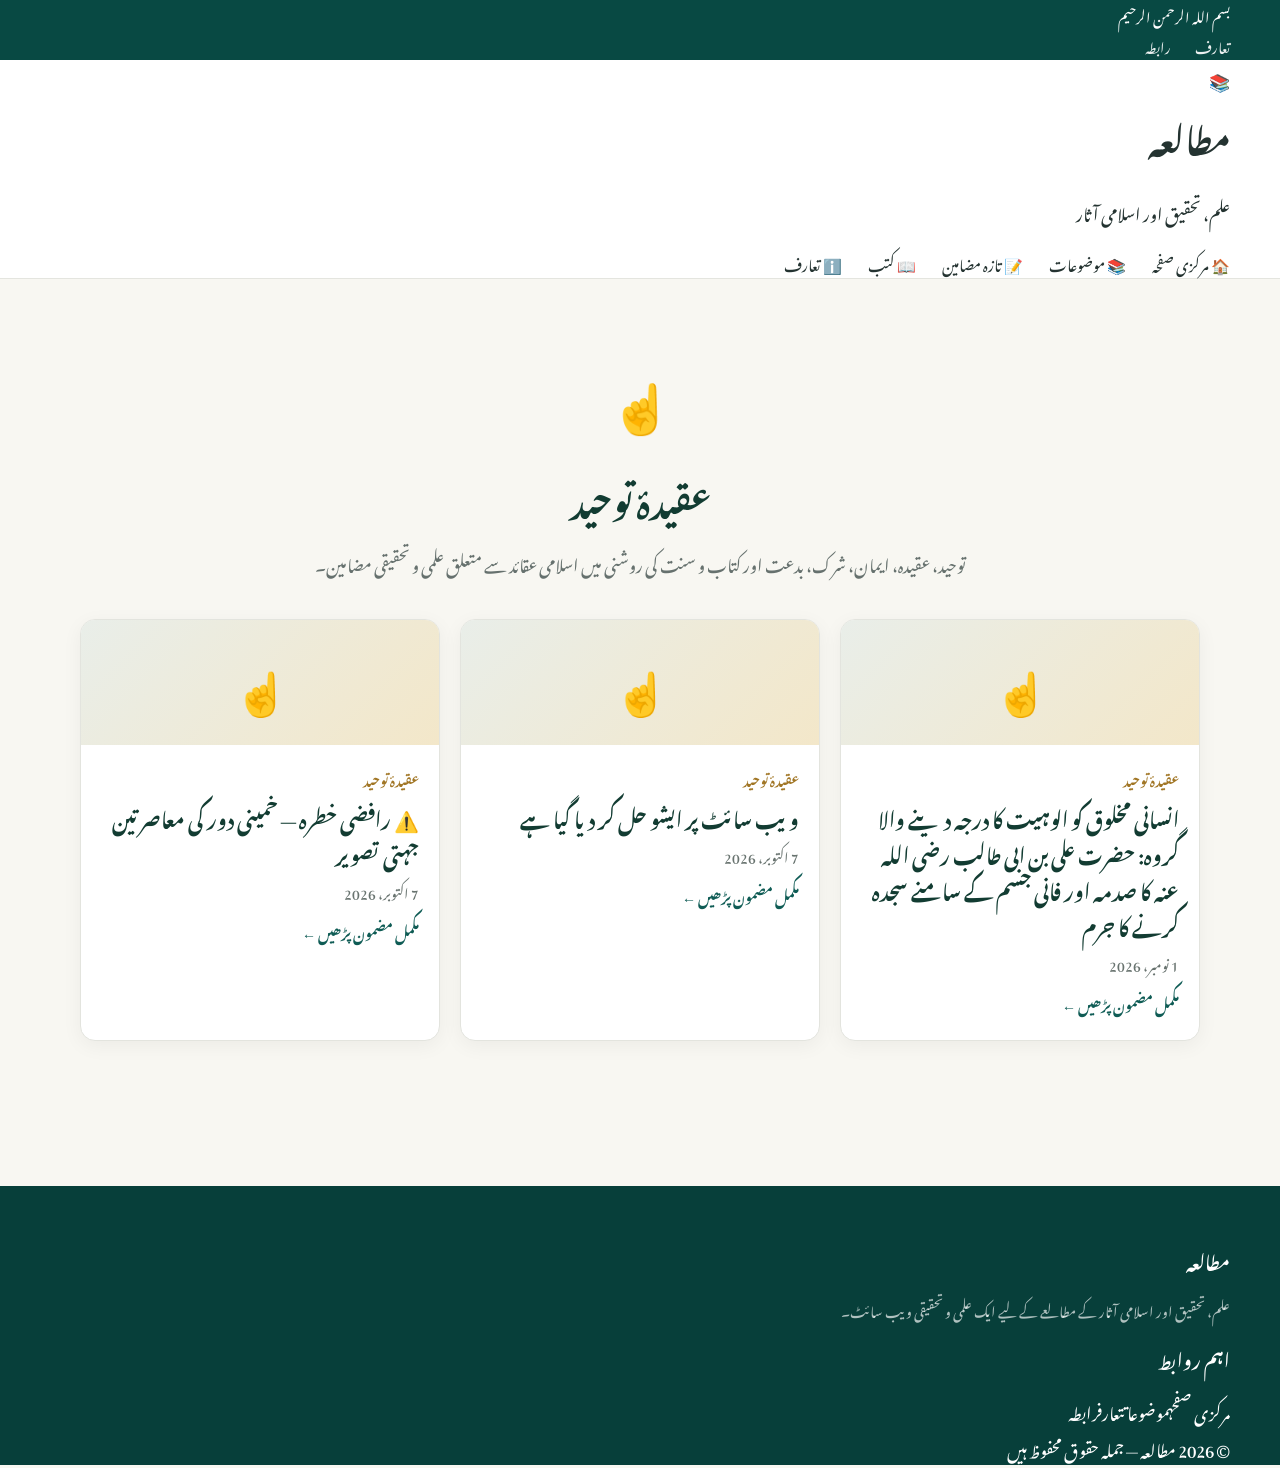
<file: admin/category.html>
<!DOCTYPE html>
<html lang="ur" dir="rtl">
<head>
  <meta charset="UTF-8">
  <meta name="viewport" content="width=device-width, initial-scale=1.0">
  <title>موضوعات | مطالعہ</title>
  <link rel="stylesheet" href="../style.css">
  <style>
    .category-page{padding:65px 20px;min-height:65vh}.category-header{max-width:900px;margin:0 auto 40px;text-align:center}.category-header .icon{font-size:48px;margin-bottom:12px}.category-header h1{margin:0 0 12px;font-size:34px;color:#123c32}.category-header p{color:#66716e;font-size:17px;line-height:2}.articles-grid{max-width:1120px;margin:auto;display:grid;grid-template-columns:repeat(3,1fr);gap:20px}.article-card{background:#fff;border:1px solid #e3e4de;border-radius:15px;overflow:hidden;box-shadow:0 5px 20px rgba(0,0,0,.05)}.article-image{height:125px;display:grid;place-items:center;background:linear-gradient(135deg,#e9eee9,#f3e7c9);font-size:42px}.article-content{padding:20px}.article-category{color:#a17625;font-size:13px;font-weight:bold}.article-content h2{color:#123c32;font-size:20px;line-height:1.8;margin:5px 0 8px}.article-content p{color:#68736f;font-size:14px;line-height:1.9;margin:0}.read-more{display:inline-block;margin-top:12px;color:#123c32;font-weight:bold;text-decoration:none}.empty-message{text-align:center;max-width:700px;margin:40px auto;padding:35px;background:#fff;border:1px solid #e3e4de;border-radius:15px;line-height:2}.loading{text-align:center;color:#66716e;padding:40px}@media(max-width:900px){.articles-grid{grid-template-columns:repeat(2,1fr)}}@media(max-width:600px){.category-page{padding:45px 15px}.category-header h1{font-size:28px}.articles-grid{grid-template-columns:1fr}}
  </style>
</head>
<body>
<header class="site-header">
  <div class="top-bar"><div class="container"><span>بسم اللہ الرحمن الرحیم</span><div class="top-links"><a href="../index.html#about">تعارف</a><a href="../index.html#contact">رابطہ</a></div></div></div>
  <div class="main-header"><div class="container header-inner"><a href="../index.html" class="brand"><span class="brand-icon">📚</span><div><h1>مطالعہ</h1><p>علم، تحقیق اور اسلامی آثار</p></div></a><nav class="main-nav"><a href="../index.html">🏠 مرکزی صفحہ</a><a href="../index.html#categories">📚 موضوعات</a><a href="../index.html#latest">📝 تازہ مضامین</a><a href="../index.html#books">📖 کتب</a><a href="../index.html#about">ℹ️ تعارف</a></nav></div></div>
</header>
<main class="category-page">
  <div class="category-header"><div class="icon" id="categoryIcon">📚</div><h1 id="categoryTitle">موضوع</h1><p id="categoryDescription">علمی و تحقیقی مواد</p></div>
  <div id="loading" class="loading">مضامین لوڈ کیے جا رہے ہیں...</div>
  <div class="articles-grid" id="articlesGrid"></div>
</main>
<footer class="site-footer"><div class="container"><div class="footer-content"><div><h3>مطالعہ</h3><p>علم، تحقیق اور اسلامی آثار کے مطالعے کے لیے ایک علمی و تحقیقی ویب سائٹ۔</p></div><div><h3>اہم روابط</h3><a href="../index.html">مرکزی صفحہ</a><a href="../index.html#categories">موضوعات</a><a href="../index.html#about">تعارف</a><a href="../index.html#contact">رابطہ</a></div></div><div class="footer-bottom">© <span id="year"></span> مطالعہ — جملہ حقوق محفوظ ہیں</div></div></footer>
<script>
const categories={
 tawheed:{title:'عقیدۂ توحید',icon:'☝️',description:'توحید، عقیدہ، ایمان، شرک، بدعت اور کتاب و سنت کی روشنی میں اسلامی عقائد سے متعلق علمی و تحقیقی مضامین۔'},
 history:{title:'تاریخِ اسلام',icon:'🏛️',description:'اسلامی تاریخ کے اہم واقعات، ادوار، شخصیات اور تاریخی روایات کا تحقیقی مطالعہ۔'},
 sahaba:{title:'مشاجراتِ صحابہ',icon:'⚔️',description:'صحابہ کرام رضی اللہ عنہم کے باہمی معاملات، تاریخی واقعات اور ان سے متعلق روایات کا علمی مطالعہ۔'},
 sects:{title:'فرق و مذاہب',icon:'📚',description:'مختلف فرق و مذاہب، ان کے عقائد، تاریخی پس منظر اور اہل سنت کے علمی موقف سے متعلق تحقیقی مواد۔'},
 hadith:{title:'حدیث و آثار',icon:'📜',description:'احادیث نبویہ، آثارِ صحابہ و تابعین، اسناد، رواۃ اور حدیثی تحقیق سے متعلق مضامین۔'},
 books:{title:'کتبِ اسلامیہ',icon:'📖',description:'اہم اسلامی کتب، علمی تصانیف، مخطوطات اور اہل علم کی معروف کتابوں کا تعارف اور مطالعہ۔'},
 seerah:{title:'سیرت النبی ﷺ',icon:'🌙',description:'رسول اللہ ﷺ کی مبارک سیرت، شمائل، غزوات اور حیات طیبہ کے مختلف پہلوؤں کا مطالعہ۔'},
 scholars:{title:'سیرتِ صحابہ و تابعین',icon:'👤',description:'صحابہ کرام رضی اللہ عنہم، تابعین اور ائمہ و اہل علم کی زندگیوں اور علمی خدمات کا تعارف۔'},
 current:{title:'حالاتِ حاضرہ',icon:'📰',description:'عصر حاضر کے اہم واقعات اور مسائل پر اسلامی، تاریخی اور علمی زاویے سے مضامین۔'}
};
const key=new URLSearchParams(location.search).get('cat')||'tawheed';
const category=categories[key]||categories.tawheed;
document.title=category.title+' | مطالعہ';
document.getElementById('categoryIcon').textContent=category.icon;
document.getElementById('categoryTitle').textContent=category.title;
document.getElementById('categoryDescription').textContent=category.description;
document.getElementById('year').textContent=new Date().getFullYear();
async function loadPosts(){
 const loading=document.getElementById('loading'),grid=document.getElementById('articlesGrid');
 try{
  const response=await fetch('../data/posts.json?'+Date.now());
  if(!response.ok) throw new Error('posts index not found');
  const posts=await response.json();
  const filtered=posts.filter(p=>p.categoryKey===key);
  loading.style.display='none';
  if(!filtered.length){grid.innerHTML='<div class="empty-message"><h2>اس موضوع کے مضامین ابھی موجود نہیں</h2><p>اس شعبے میں مضمون شائع ہونے کے بعد وہ خودکار طور پر یہاں ظاہر ہوگا۔</p><a class="read-more" href="../index.html">← مرکزی صفحہ پر واپس جائیں</a></div>';return;}
  grid.innerHTML=filtered.map(p=>`<article class="article-card"><div class="article-image">${category.icon}</div><div class="article-content"><div class="article-category">${p.category}</div><h2>${escapeHtml(p.title)}</h2><p>${formatDate(p.date)}</p><a class="read-more" href="../article.html?post=${encodeURIComponent(p.file)}">مکمل مضمون پڑھیں ←</a></div></article>`).join('');
 }catch(e){loading.innerHTML='<div class="empty-message"><h2>مضامین لوڈ نہیں ہو سکے</h2><p>براہ کرم کچھ دیر بعد دوبارہ کوشش کریں۔</p></div>';console.error(e);}
}
function escapeHtml(s){return String(s||'').replace(/[&<>"']/g,m=>({'&':'&amp;','<':'&lt;','>':'&gt;','"':'&quot;',"'":'&#039;'}[m]));}
function formatDate(value){if(!value)return '';const d=new Date(value);return isNaN(d)?'':d.toLocaleDateString('ur-PK',{year:'numeric',month:'long',day:'numeric'});}
loadPosts();
</script>
</body>
</html>
</file>
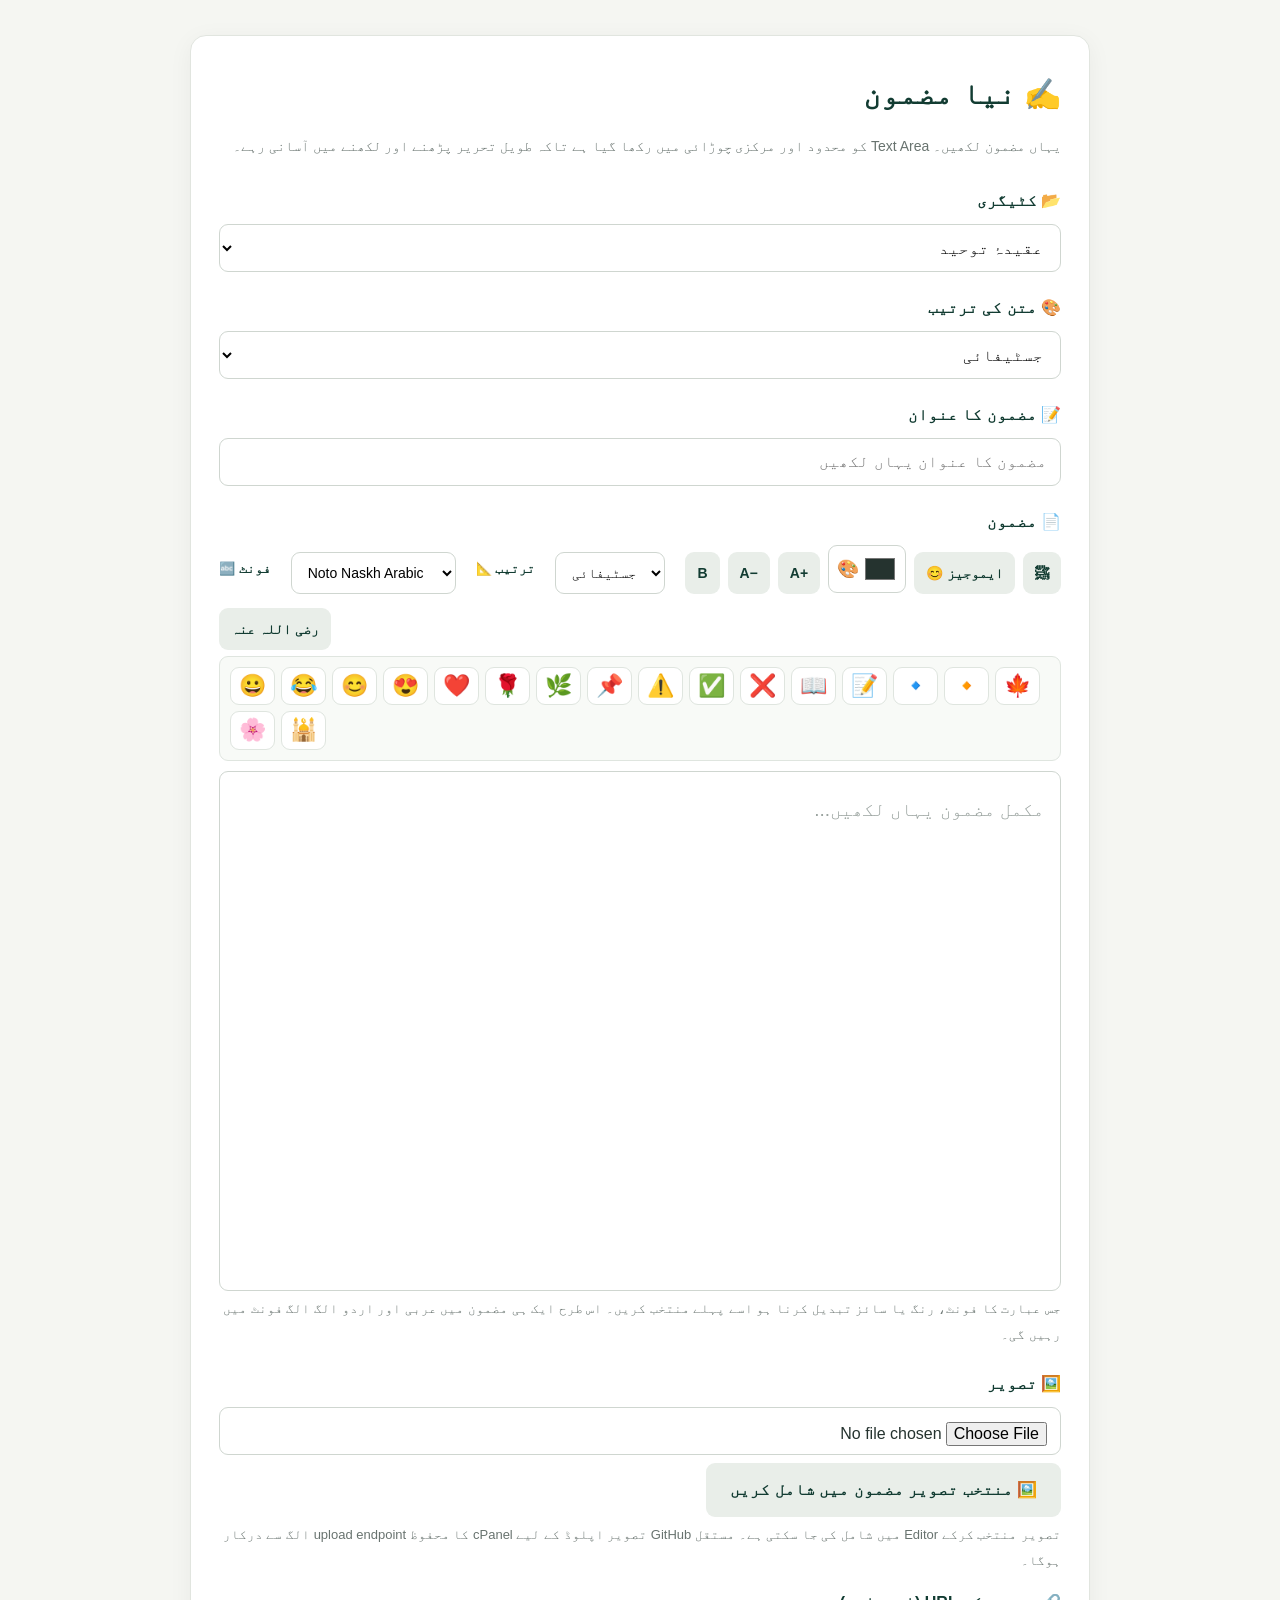
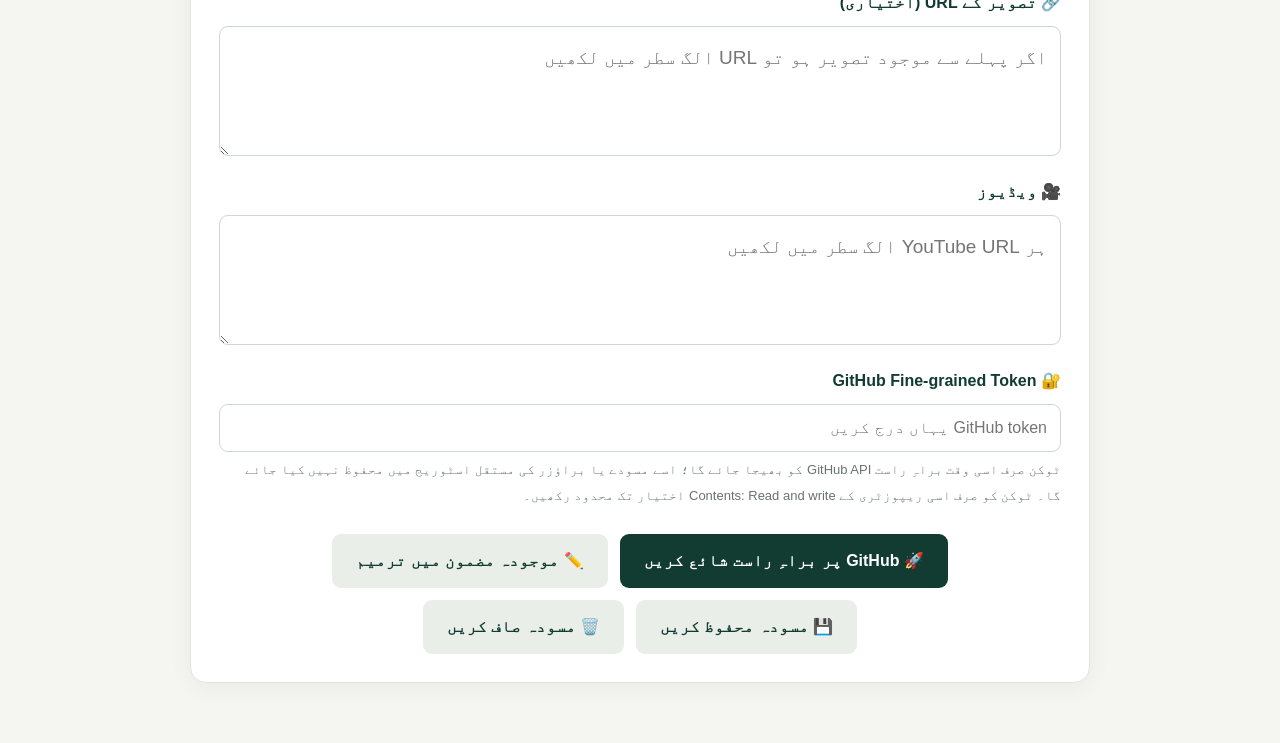
<file: admin/editor.html>
<!DOCTYPE html>
<html lang="ur" dir="rtl">
<head>
<meta charset="UTF-8">
<meta name="viewport" content="width=device-width, initial-scale=1.0">
<meta name="robots" content="noindex">
<title>نیا مضمون — مطالعہ</title>
<style>
*{box-sizing:border-box}
@import url("https://fonts.googleapis.com/css2?family=Amiri:wght@400;700&family=Noto+Naskh+Arabic:wght@400;500;600;700&family=Noto+Nastaliq+Urdu&display=swap");
body{margin:0;background:#f5f6f2;color:#25332f;font-family:"Noto Naskh Arabic",Tahoma,sans-serif;line-height:2}
.page{width:min(900px,calc(100% - 30px));margin:35px auto 60px}
.card{background:#fff;border:1px solid #e1e5df;border-radius:16px;padding:28px;box-shadow:0 5px 24px rgba(0,0,0,.05)}
h1{margin:0 0 8px;color:#123c32;font-size:30px}
.note{color:#68736f;margin:0 0 25px;font-size:14px}
.field{margin:0 0 20px}
label{display:block;font-weight:bold;color:#123c32;margin-bottom:7px}
select,input,textarea{display:block;width:100%;max-width:850px;margin:0 auto;border:1px solid #cfd6d0;border-radius:9px;background:#fff;padding:11px 13px;font:inherit;font-size:16px;line-height:1.9;outline:none}
input,select{height:48px}
textarea{min-height:520px;resize:vertical;text-align:right;direction:rtl;font-family:"Noto Naskh Arabic",Tahoma,sans-serif;font-size:19px;line-height:2.15}
textarea.small{min-height:130px}
input:focus,select:focus,textarea:focus{border-color:#527d70;box-shadow:0 0 0 3px rgba(82,125,112,.12)}
.editor{width:100%;max-width:850px;min-height:520px;margin:0 auto;border:1px solid #cfd6d0;border-radius:9px;background:#fff;color:#000000;padding:18px 16px;font-family:"Noto Naskh Arabic",Tahoma,sans-serif;font-size:19px;line-height:2.15;text-align:justify;direction:rtl;outline:none;overflow:auto;white-space:pre-wrap}
.editor:empty:before{content:attr(data-placeholder);color:#9aa39f;pointer-events:none}
.actions{display:flex;gap:12px;justify-content:center;flex-wrap:wrap;margin-top:25px}
button{border:0;border-radius:9px;padding:11px 24px;font:inherit;font-weight:bold;cursor:pointer}
.primary{background:#123c32;color:#fff}.secondary{background:#e9eee9;color:#123c32}
.toolbar{display:flex;gap:8px;align-items:center;justify-content:flex-start;flex-wrap:wrap;margin:0 0 10px;direction:ltr}.toolbar-label{font-size:13px;font-weight:bold;color:#123c32;white-space:nowrap}.color-label{display:flex;align-items:center;gap:4px;padding:5px 8px;border:1px solid #cfd6d0;border-radius:9px;background:#fff;font-size:18px}.color-label input{width:34px;height:30px;padding:0;border:0;cursor:pointer}
.toolbar select,.toolbar button{width:auto;max-width:none;height:42px;padding:6px 12px;font-size:14px}.toolbar select{font-family:"Noto Naskh Arabic",Tahoma,sans-serif}
.toolbar select{font-family:"Noto Naskh Arabic",Tahoma,sans-serif}
.emoji-panel{display:flex;gap:6px;flex-wrap:wrap;padding:10px;margin:-4px 0 10px;border:1px solid #dfe5df;border-radius:9px;background:#f8faf7;direction:ltr}.emoji-panel button{background:#fff;border:1px solid #dfe5df;padding:5px 8px;font-size:22px;line-height:1.2}.emoji-panel button:hover{background:#e8eee8}
.emoji-panel span{cursor:pointer;font-size:22px;padding:3px 6px;border-radius:6px}
.emoji-panel span:hover{background:#e8eee8}
.help{font-size:13px;color:#68736f;margin-top:5px}
@media(max-width:600px){.page{width:calc(100% - 20px);margin:20px auto 40px}.card{padding:18px}h1{font-size:25px}textarea{min-height:420px}}
</style>
</head>
<body>
<main class="page">
<div class="card">
<h1>✍️ نیا مضمون</h1>
<p class="note">یہاں مضمون لکھیں۔ Text Area کو محدود اور مرکزی چوڑائی میں رکھا گیا ہے تاکہ طویل تحریر پڑھنے اور لکھنے میں آسانی رہے۔</p>

<div class="field">
<label for="category">📂 کٹیگری</label>
<select id="category">
<option>عقیدۂ توحید</option><option>تاریخِ اسلام</option><option>مشاجراتِ صحابہ</option><option>فرق و مذاهب</option><option>حدیث و آثار</option><option>کتبِ اسلامیہ</option><option>سیرت النبی ﷺ</option><option>سیرتِ صحابہ و تابعین</option><option>حالاتِ حاضرہ</option>
</select>
</div>

<div class="field">
<label for="alignment">🎨 متن کی ترتیب</label>
<select id="alignment"><option>جسٹیفائی</option><option>دائیں</option><option>بائیں</option><option>درمیان</option></select>
</div>

<div class="field">
<label for="title">📝 مضمون کا عنوان</label>
<input id="title" type="text" placeholder="مضمون کا عنوان یہاں لکھیں">
</div>

<div class="field">
<label>📄 مضمون</label>
<div class="toolbar" aria-label="محرر مضمون">
  <label class="toolbar-label">🔤 فونٹ</label>
  <select id="fontSelect"><option value="Noto Naskh Arabic">Noto Naskh Arabic</option><option value="Amiri">Amiri</option><option value="Noto Nastaliq Urdu">Noto Nastaliq Urdu</option><option value="Tahoma">Tahoma</option><option value="Arial">Arial</option></select>
  <label class="toolbar-label">📐 ترتیب</label>
  <select id="alignSelect"><option value="justify">جسٹیفائی</option><option value="right">دائیں</option><option value="center">درمیان</option><option value="left">بائیں</option></select>
  <button type="button" id="boldBtn" class="secondary">B</button>
  <button type="button" id="smallerBtn" class="secondary">A−</button>
  <button type="button" id="largerBtn" class="secondary">A+</button>
  <label class="color-label">🎨 <input id="textColor" type="color" value="#25332f"></label>
  <button type="button" id="emojiBtn" class="secondary">😊 ایموجیز</button>
  <button type="button" id="salawatBtn" class="secondary">ﷺ</button>
  <button type="button" id="raBtn" class="secondary">رضی اللہ عنہ</button>
</div>
<div id="emojiPanel" class="emoji-panel" hidden>
  <button type="button" >😀</button><button type="button" >😂</button><button type="button" >😊</button><button type="button" >😍</button><button type="button" >❤️</button><button type="button" >🌹</button><button type="button" >🌿</button><button type="button" >📌</button><button type="button" >⚠️</button><button type="button" >✅</button><button type="button" >❌</button><button type="button" >📖</button><button type="button" >📝</button><button type="button" >🔹</button><button type="button" >🔸</button><button type="button" >🍁</button><button type="button" >🌸</button><button type="button" >🕌</button>
</div>
<div id="content" class="editor" contenteditable="true" spellcheck="false" data-placeholder="مکمل مضمون یہاں لکھیں..."></div>
<p class="help">جس عبارت کا فونٹ، رنگ یا سائز تبدیل کرنا ہو اسے پہلے منتخب کریں۔ اس طرح ایک ہی مضمون میں عربی اور اردو الگ الگ فونٹ میں رہیں گی۔</p>
</div>

<div class="field">
<label>🖼️ تصویر</label>
<input id="imageFile" type="file" accept="image/*">
<button type="button" id="insertImageBtn" class="secondary" style="margin-top:8px">🖼️ منتخب تصویر مضمون میں شامل کریں</button>
<p class="help">تصویر منتخب کرکے Editor میں شامل کی جا سکتی ہے۔ مستقل GitHub تصویر اپلوڈ کے لیے cPanel کا محفوظ upload endpoint الگ سے درکار ہوگا۔</p>
<label for="images" style="margin-top:12px">🔗 تصویر کے URL (اختیاری)</label>
<textarea id="images" class="small" placeholder="اگر پہلے سے موجود تصویر ہو تو URL الگ سطر میں لکھیں"></textarea>
</div>

<div class="field">
<label for="videos">🎥 ویڈیوز</label>
<textarea id="videos" class="small" placeholder="ہر YouTube URL الگ سطر میں لکھیں"></textarea>
</div>

<div class="field">
<label for="githubToken">🔐 GitHub Fine-grained Token</label>
<input id="githubToken" type="password" autocomplete="off" placeholder="GitHub token یہاں درج کریں">
<p class="help">ٹوکن صرف اسی وقت براہِ راست GitHub API کو بھیجا جائے گا؛ اسے مسودے یا براؤزر کی مستقل اسٹوریج میں محفوظ نہیں کیا جائے گا۔ ٹوکن کو صرف اسی ریپوزٹری کے Contents: Read and write اختیار تک محدود رکھیں۔</p>
</div>

<div class="actions">
<button type="button" class="primary">🚀 GitHub پر براہِ راست شائع کریں</button>
<button type="button" class="secondary">✏️ موجودہ مضمون میں ترمیم</button>
<button type="button" class="secondary">💾 مسودہ محفوظ کریں</button>
<button type="button" class="secondary">🗑️ مسودہ صاف کریں</button>
</div>
</div>
</main>

<script>
(function(){
'use strict';
const key='mutalaa_article_draft';
const $=id=>document.getElementById(id);
const editor=()=>$('content');
let savedRange=null, editFile='';

function saveSelection(){
  const sel=window.getSelection();
  if(!sel||!sel.rangeCount)return;
  const r=sel.getRangeAt(0);
  if(editor() && editor().contains(r.commonAncestorContainer)) savedRange=r.cloneRange();
}
function restoreSelection(){
  const el=editor(); if(!el)return false;
  el.focus();
  if(savedRange){
    try{
      if(el.contains(savedRange.commonAncestorContainer)){
        const sel=window.getSelection(); sel.removeAllRanges(); sel.addRange(savedRange); return true;
      }
    }catch(e){savedRange=null;}
  }
  return false;
}
function exec(cmd,value=null){restoreSelection();try{document.execCommand(cmd,false,value)}catch(e){}saveSelection();editor().dispatchEvent(new Event('input',{bubbles:true}))}
function insertText(value){
  restoreSelection();
  try{
    if(!document.execCommand('insertText',false,value)){
      const sel=window.getSelection();
      if(sel&&sel.rangeCount){const r=sel.getRangeAt(0);r.deleteContents();r.insertNode(document.createTextNode(value));r.collapse(false);sel.removeAllRanges();sel.addRange(r);}
    }
  }catch(e){}
  saveSelection();
}
function saveDraft(){
  const d={category:$('category').value,alignment:$('alignment').value,title:$('title').value,content:editor().innerHTML,images:$('images').value,videos:$('videos').value};
  localStorage.setItem(key,JSON.stringify(d));
  alert('مسودہ محفوظ ہوگیا۔');
}
function loadDraft(){
  try{
    const d=JSON.parse(localStorage.getItem(key)||'null'); if(!d)return;
    ['category','alignment','title','images','videos'].forEach(id=>{if(d[id]!==undefined)$(id).value=d[id]});
    if(d.content!==undefined)editor().innerHTML=d.content;
  }catch(e){console.error(e)}
}
function clearDraft(){
  if(confirm('کیا محفوظ شدہ مسودہ صاف کرنا چاہتے ہیں؟')){localStorage.removeItem(key);location.reload();}
}
function escapeHtml(s){return String(s||'').replace(/[&<>"']/g,m=>({'&':'&amp;','<':'&lt;','>':'&gt;','"':'&quot;',"'":'&#39;'}[m]))}

async function loadExistingPosts(){
  const old=$('existingPanel');if(old)old.remove();
  const actions=document.querySelector('.actions');
  const wrap=document.createElement('div');wrap.className='field';wrap.id='existingPanel';
  wrap.innerHTML='<label>📚 ترمیم کے لیے موجودہ مضمون منتخب کریں</label><select id="existingPosts"><option value="">— مضمون منتخب کریں —</option></select><p class="help">مضمون منتخب کریں؛ پھر متن ایڈیٹر میں کھل جائے گا۔</p>';
  actions.parentNode.insertBefore(wrap,actions);
  const select=$('existingPosts');
  try{
    const r=await fetch('../data/posts.json?v='+Date.now(),{cache:'no-store'});
    if(!r.ok)throw new Error('posts index not found');
    const posts=await r.json();
    select.innerHTML='<option value="">— مضمون منتخب کریں —</option>'+posts.map(p=>'<option value="'+encodeURIComponent(p.file)+'">'+escapeHtml(p.title)+'</option>').join('');
    select.addEventListener('change',()=>loadExistingPost(select.value));
  }catch(e){console.error(e);select.innerHTML='<option value="">مضامین لوڈ نہیں ہو سکے</option>'}
}
async function loadExistingPost(encoded){
  if(!encoded)return;
  const file=decodeURIComponent(encoded);
  try{
    const r=await fetch('https://raw.githubusercontent.com/mutalaa92/mutalaa92.github.io/main/_posts/'+encodeURIComponent(file)+'?v='+Date.now(),{cache:'no-store'});
    if(!r.ok)throw new Error('post not found');
    const md=await r.text();editFile=file;
    const m=md.match(/^---\n([\s\S]*?)\n---\n?\n?/),fm=m?m[1]:'',body=m?md.slice(m[0].length):md;
    const meta=n=>{const x=fm.match(new RegExp('^'+n+':\\s*["\\\']?(.+?)["\\\']?\\s*$','m'));return x?x[1]:''};
    $('title').value=meta('title'); if(meta('category'))$('category').value=meta('category');
    const am={justify:'جسٹیفائی',right:'دائیں',left:'بائیں',center:'درمیان'};if(am[meta('alignment')])$('alignment').value=am[meta('alignment')];
    const imgs=[...body.matchAll(/!\[[^\]]*\]\((https?:\/\/[^)]+)\)/g)].map(x=>x[1]);$('images').value=[...new Set(imgs)].join('\n');
    const vids=[...body.matchAll(/youtube\.com\/embed\/([^?"'&\/]+)/gi)].map(x=>'https://www.youtube.com/watch?v='+x[1]);$('videos').value=[...new Set(vids)].join('\n');
    const clean=body.replace(/\n?\n?!\[[^\]]*\]\(https?:\/\/[^)]+\)/g,'').replace(/\n?\n?<div class="video-embed">[\s\S]*?<\/div>/gi,'').trim();
    editor().innerHTML=/<[a-z][\s\S]*>/i.test(clean)?clean:escapeHtml(clean).replace(/\n/g,'<br>');
    savedRange=null;editor().focus();window.scrollTo({top:0,behavior:'smooth'});alert('مضمون ایڈیٹر میں کھل گیا ہے۔');
  }catch(e){console.error(e);alert('مضمون لوڈ نہیں ہو سکا۔')}
}
async function publish(){
  const title=$('title').value.trim();
  const htmlContent=editor().innerHTML.trim();
  const token=$('githubToken').value.trim();
  if(!title||!editor().innerText.trim()){alert('براہِ کرم عنوان اور مضمون دونوں درج کریں۔');return}
  if(!token){alert('براہِ کرم GitHub Fine-grained Token درج کریں۔');$('githubToken').focus();return}
  const button=document.querySelector('.actions button.primary');
  const oldLabel=button.textContent;
  button.disabled=true;button.textContent='⏳ GitHub پر محفوظ کیا جا رہا ہے…';
  try{
    const owner='mutalaa92',repo='mutalaa92.github.io',branch='main';
    const apiRoot='https://api.github.com/repos/'+owner+'/'+repo+'/contents/';
    const headers={
      'Accept':'application/vnd.github+json',
      'Authorization':'Bearer '+token,
      'X-GitHub-Api-Version':'2022-11-28',
      'Content-Type':'application/json'
    };
    async function getRepoFile(path){
      const response=await fetch(apiRoot+path.split('/').map(encodeURIComponent).join('/')+'?ref='+encodeURIComponent(branch),{headers:headers,cache:'no-store'});
      if(response.status===404)return null;
      if(!response.ok){
        let message='GitHub سے فائل حاصل نہیں ہو سکی (HTTP '+response.status+').';
        try{const err=await response.json();if(err.message)message=err.message}catch(e){}
        throw new Error(message);
      }
      return await response.json();
    }
    function decodeBase64Utf8(value){
      const binary=atob(String(value||'').replace(/\s/g,''));
      const bytes=Uint8Array.from(binary,c=>c.charCodeAt(0));
      return new TextDecoder('utf-8').decode(bytes);
    }
    function encodeUtf8Base64(value){
      const bytes=new TextEncoder().encode(String(value));
      let binary='';
      for(let i=0;i<bytes.length;i+=0x8000)binary+=String.fromCharCode(...bytes.subarray(i,i+0x8000));
      return btoa(binary);
    }
    async function writeRepoFile(path,content,message,isBase64){
      const current=await getRepoFile(path);
      const payload={message:message,branch:branch,content:isBase64?content:encodeUtf8Base64(content)};
      if(current&&current.sha)payload.sha=current.sha;
      const response=await fetch(apiRoot+path.split('/').map(encodeURIComponent).join('/'),{
        method:'PUT',headers:headers,body:JSON.stringify(payload)
      });
      let result={};try{result=await response.json()}catch(e){}
      if(!response.ok)throw new Error((result.message||('GitHub نے HTTP '+response.status+' واپس کیا۔'))+' ('+path+')');
      return result;
    }
    const now=new Date();
    const date=now.toISOString();
    const datePrefix=date.slice(0,10);
    const categories={
      'عقیدۂ توحید':'tawheed',
      'تاریخِ اسلام':'history',
      'مشاجراتِ صحابہ':'sahaba',
      'فرق و مذاهب':'sects',
      'حدیث و آثار':'hadith',
      'کتبِ اسلامیہ':'books',
      'سیرت النبی ﷺ':'seerah',
      'سیرتِ صحابہ و تابعین':'scholars',
      'حالاتِ حاضرہ':'current'
    };
    const category=$('category').value;
    const categoryKey=categories[category]||'current';
    const alignmentMap={'جسٹیفائی':'justify','دائیں':'right','بائیں':'left','درمیان':'center'};
    const alignment=alignmentMap[$('alignment').value]||'justify';
    const indexFile=await getRepoFile('data/posts.json');
    if(!indexFile)throw new Error('data/posts.json فائل GitHub ریپوزٹری میں نہیں ملی۔');
    let posts;
    try{posts=JSON.parse(decodeBase64Utf8(indexFile.content))}catch(e){throw new Error('data/posts.json درست JSON نہیں ہے۔')}
    if(!Array.isArray(posts))throw new Error('data/posts.json کی ساخت غیر متوقع ہے۔');
    const oldEntry=editFile?posts.find(p=>p.file===editFile):null;
    const issue=oldEntry&&oldEntry.issue?Number(oldEntry.issue):Math.max(0,...posts.map(p=>Number(p.issue)||0))+1;
    const postFile=editFile||datePrefix+'-article-'+issue+'.md';

    const holder=document.createElement('div');
    holder.innerHTML=htmlContent;
    let imageNumber=0;
    const localImages=[...holder.querySelectorAll('img[src^="data:image/"]')];
    for(const img of localImages){
      const match=img.src.match(/^data:(image\/[a-zA-Z0-9.+-]+);base64,([\s\S]+)$/);
      if(!match)throw new Error('مضمون میں شامل ایک تصویر کا ڈیٹا درست نہیں ہے۔');
      const mime=match[1].toLowerCase();
      const ext=({'image/jpeg':'jpg','image/jpg':'jpg','image/png':'png','image/gif':'gif','image/webp':'webp','image/svg+xml':'svg','image/avif':'avif'})[mime];
      if(!ext)throw new Error('اس تصویر کی قسم معاون نہیں: '+mime);
      imageNumber++;
      const imagePath='assets/uploads/'+datePrefix+'-'+issue+'-'+imageNumber+'.'+ext;
      await writeRepoFile(imagePath,match[2].replace(/\s/g,''),'Upload article image: '+imagePath,true);
      img.src='https://mutalaa92.github.io/'+imagePath;
      img.removeAttribute('srcset');
    }
    const imageUrls=$('images').value.split(/\r?\n/).map(s=>s.trim()).filter(Boolean);
    for(const url of imageUrls){
      if(!/^https?:\/\//i.test(url))continue;
      if([...holder.querySelectorAll('img')].some(img=>img.src===url||img.getAttribute('src')===url))continue;
      const img=document.createElement('img');img.src=url;img.alt=title;img.style.maxWidth='100%';img.style.height='auto';
      const p=document.createElement('p');p.appendChild(img);holder.appendChild(p);
    }
    const videoUrls=$('videos').value.split(/\r?\n/).map(s=>s.trim()).filter(Boolean);
    for(const url of videoUrls){
      const match=url.match(/(?:youtube\.com\/(?:watch\?v=|embed\/)|youtu\.be\/)([A-Za-z0-9_-]{6,})/i);
      if(!match)continue;
      const embed='https://www.youtube-nocookie.com/embed/'+match[1];
      if([...holder.querySelectorAll('iframe')].some(frame=>frame.src===embed||frame.getAttribute('src')===embed))continue;
      const wrapper=document.createElement('div');wrapper.className='video-embed';
      const frame=document.createElement('iframe');frame.src=embed;frame.title=title;frame.loading='lazy';frame.setAttribute('allowfullscreen','');
      frame.setAttribute('allow','accelerometer; autoplay; clipboard-write; encrypted-media; gyroscope; picture-in-picture; web-share');
      frame.style.width='100%';frame.style.aspectRatio='16 / 9';frame.style.border='0';
      wrapper.appendChild(frame);holder.appendChild(wrapper);
    }
    const body=holder.innerHTML.trim();
    const safeTitle=title.replace(/\\/g,'\\\\').replace(/"/g,'\\"').replace(/\r?\n/g,' ');
    const safeCategory=category.replace(/\\/g,'\\\\').replace(/"/g,'\\"');
    const markdown='---\n'+
      'title: "'+safeTitle+'"\n'+
      'category: "'+safeCategory+'"\n'+
      'category_key: "'+categoryKey+'"\n'+
      'alignment: "'+alignment+'"\n'+
      'date: "'+date+'"\n'+
      '---\n\n'+body+'\n';
    await writeRepoFile('_posts/'+postFile,markdown,(editFile?'Update article: ':'Publish article: ')+title,false);

    const entry={
      file:postFile,title:title,category:category,categoryKey:categoryKey,
      alignment:alignment,date:date,issue:issue
    };
    posts=posts.filter(p=>p.file!==postFile);
    posts.unshift(entry);
    posts.sort((a,b)=>new Date(b.date||0)-new Date(a.date||0));
    await writeRepoFile('data/posts.json',JSON.stringify(posts,null,2)+'\n','Update posts index: '+title,false);

    const wasEditing=Boolean(editFile);
    editFile=postFile;
    $('githubToken').value='';
    alert((wasEditing?'مضمون GitHub پر محفوظ ہوگیا۔':'مضمون GitHub پر شائع ہوگیا۔')+'\nفائل: '+postFile+'\nGitHub Pages پر تبدیلی ظاہر ہونے میں چند منٹ لگ سکتے ہیں۔');
  }catch(e){
    console.error(e);
    alert('GitHub پر مضمون محفوظ نہیں ہوسکا۔\n'+(e.message||'نامعلوم خرابی')+'\n\nچیک کریں کہ ٹوکن اسی ریپوزٹری کے لیے Contents: Read and write اجازت رکھتا ہے۔ ٹوکن چیٹ میں نہ بھیجیں۔');
  }finally{
    button.disabled=false;button.textContent=oldLabel;
  }
}
function insertImage(){
  const input=$('imageFile');if(!input.files||!input.files[0]){alert('پہلے تصویر منتخب کریں۔');return}
  const file=input.files[0];
  if(!file.type.startsWith('image/')){alert('صرف تصویر کی فائل منتخب کریں۔');return}
  const reader=new FileReader();
  reader.onload=()=>{
    restoreSelection();
    const img=document.createElement('img');img.src=reader.result;img.alt=file.name;img.style.maxWidth='100%';img.style.height='auto';
    const sel=window.getSelection();
    if(sel&&sel.rangeCount){const r=sel.getRangeAt(0);r.deleteContents();r.insertNode(img);r.setStartAfter(img);r.collapse(true);sel.removeAllRanges();sel.addRange(r)}
    saveSelection();
    alert('تصویر Editor میں شامل ہوگئی ہے۔');
  };
  reader.readAsDataURL(file);
}

document.addEventListener('selectionchange',saveSelection);
document.addEventListener('mousedown',e=>{if(e.target.closest('.toolbar,.emoji-panel'))saveSelection()});
$('fontSelect').addEventListener('change',e=>exec('fontName',e.target.value));
$('alignSelect').addEventListener('change',e=>exec({justify:'justifyFull',right:'justifyRight',left:'justifyLeft',center:'justifyCenter'}[e.target.value]||'justifyFull'));
$('boldBtn').addEventListener('click',()=>exec('bold'));
$('smallerBtn').addEventListener('click',()=>exec('fontSize','2'));
$('largerBtn').addEventListener('click',()=>exec('fontSize','5'));
$('textColor').addEventListener('change',e=>exec('foreColor',e.target.value));
$('emojiBtn').addEventListener('click',()=>{$('emojiPanel').hidden=!$('emojiPanel').hidden});
$('salawatBtn').addEventListener('click',()=>insertText('ﷺ'));
$('raBtn').addEventListener('click',()=>insertText('رضی اللہ عنہ'));
document.querySelectorAll('#emojiPanel button').forEach(b=>b.addEventListener('click',()=>insertText(b.textContent)));
$('insertImageBtn').addEventListener('click',insertImage);
$('content').addEventListener('input',saveSelection);
document.querySelector('.actions button.primary').addEventListener('click',publish);
document.querySelectorAll('.actions button.secondary')[0].addEventListener('click',loadExistingPosts);
document.querySelectorAll('.actions button.secondary')[1].addEventListener('click',saveDraft);
document.querySelectorAll('.actions button.secondary')[2].addEventListener('click',clearDraft);
loadDraft();
})();
</script>
</body>
</html>
</file>
<file: style.css>
@import url('https://fonts.googleapis.com/css2?family=Noto+Nastaliq+Urdu:wght@400;500;600;700&display=swap');

:root {
  --primary: #0f5c55;
  --primary-dark: #084943;
  --secondary: #c89b3c;
  --background: #f8f7f2;
  --white: #ffffff;
  --text: #243331;
  --muted: #687572;
  --border: #e4e5df;
  --shadow: 0 10px 30px rgba(15, 92, 85, 0.08);
}

* {
  box-sizing: border-box;
}

html {
  scroll-behavior: smooth;
}

body {
  margin: 0;
  background: var(--background);
  color: var(--text);
  font-family: "Noto Nastaliq Urdu", serif;
  font-size: 17px;
  line-height: 2.15;
}

#articleBody {
  color: #000000;
}

a {
  color: inherit;
  text-decoration: none;
}

p,
h1,
h2,
h3,
h4,
h5,
h6 {
  margin-top: 0;
}

h1,
h2,
h3,
h4,
h5,
h6,
button,
input,
textarea,
select {
  font-family: "Noto Nastaliq Urdu", serif;
}

img {
  max-width: 100%;
  height: auto;
}

.container {
  width: min(1180px, calc(100% - 36px));
  margin: 0 auto;
}


/* =========================
   اوپر کی پٹی
========================= */

.top-bar {
  background: var(--primary-dark);
  color: #fff;
  font-size: 14px;
}

.top-bar-inner {
  min-height: 42px;
  display: flex;
  align-items: center;
  justify-content: space-between;
  gap: 20px;
}

.bismillah {
  line-height: 1.8;
}

.top-links {
  display: flex;
  gap: 24px;
}

.top-links a {
  color: #fff;
  opacity: 0.92;
  transition: 0.2s ease;
}

.top-links a:hover {
  color: #f1d38c;
}


/* =========================
   ہیڈر
========================= */

.site-header {
  background: var(--white);
  border-bottom: 1px solid var(--border);
  position: sticky;
  top: 0;
  z-index: 100;
}

.header-main {
  min-height: 92px;
  display: flex;
  align-items: center;
  justify-content: space-between;
  gap: 35px;
}

.logo-area {
  display: flex;
  align-items: center;
  gap: 13px;
  flex-shrink: 0;
}

.logo-icon {
  width: 48px;
  height: 48px;
  border-radius: 14px;
  background: #e8f2ef;
  display: flex;
  align-items: center;
  justify-content: center;
  font-size: 25px;
  line-height: 1;
}

.logo-text h1,
.logo-text h2 {
  margin: 0;
  color: var(--primary);
  font-size: 28px;
  line-height: 1.6;
  font-weight: 700;
}

.logo-text span {
  display: block;
  color: var(--muted);
  font-size: 12px;
  line-height: 1.8;
}

.main-nav {
  display: flex;
  align-items: center;
  gap: 26px;
}

.main-nav a {
  color: var(--text);
  font-size: 15px;
  transition: 0.2s ease;
  white-space: nowrap;
}

.main-nav a:hover {
  color: var(--primary);
}


/* =========================
   ہیرو
========================= */

.hero {
  background:
    radial-gradient(circle at 15% 20%, rgba(200, 155, 60, 0.12), transparent 30%),
    linear-gradient(135deg, #eef6f3 0%, #f8f7f2 65%);
  border-bottom: 1px solid var(--border);
}

.hero-content {
  padding: 95px 0 85px;
  max-width: 1000px;
}

.eyebrow {
  display: inline-block;
  color: var(--secondary);
  font-size: 14px;
  font-weight: 600;
  margin-bottom: 10px;
}

.hero h2 {
  max-width: 850px;
  margin-bottom: 18px;
  color: var(--primary-dark);
  font-size: clamp(34px, 5vw, 58px);
  line-height: 1.75;
  font-weight: 700;
}

.hero p {
  max-width: 760px;
  color: var(--muted);
  font-size: 18px;
  line-height: 2.2;
  margin-bottom: 28px;
}

.hero-actions {
  display: flex;
  flex-wrap: wrap;
  gap: 13px;
  margin-bottom: 32px;
}

.btn {
  display: inline-flex;
  align-items: center;
  justify-content: center;
  min-height: 50px;
  padding: 7px 24px;
  border-radius: 10px;
  font-size: 15px;
  line-height: 1.8;
  transition: 0.2s ease;
  cursor: pointer;
}

.btn-primary {
  background: var(--primary);
  color: #fff;
}

.btn-primary:hover {
  background: var(--primary-dark);
  transform: translateY(-1px);
}

.btn-outline {
  border: 1px solid var(--primary);
  color: var(--primary);
  background: transparent;
}

.btn-outline:hover {
  background: var(--primary);
  color: #fff;
}


/* =========================
   سرچ
========================= */

.search-box {
  width: min(700px, 100%);
  min-height: 58px;
  display: flex;
  background: #fff;
  border: 1px solid var(--border);
  border-radius: 13px;
  padding: 5px;
  box-shadow: var(--shadow);
}

.search-box input {
  flex: 1;
  min-width: 0;
  border: 0;
  outline: 0;
  padding: 8px 15px;
  background: transparent;
  color: var(--text);
  font-size: 15px;
}

.search-box input::placeholder {
  color: #9a9f9d;
}

.search-box button {
  border: 0;
  border-radius: 9px;
  padding: 5px 20px;
  background: var(--primary);
  color: #fff;
  cursor: pointer;
  font-size: 14px;
}


/* =========================
   عمومی سیکشن
========================= */

.section {
  padding: 82px 0;
}

.section-heading {
  display: flex;
  align-items: end;
  justify-content: space-between;
  gap: 25px;
  margin-bottom: 34px;
}

.section-heading h2 {
  margin: 0;
  color: var(--primary-dark);
  font-size: 31px;
  line-height: 1.8;
}

.section-link {
  color: var(--primary);
  font-size: 14px;
}

.section-link:hover {
  color: var(--secondary);
}


/* =========================
   کیٹیگریز
========================= */

.category-grid {
  display: grid;
  grid-template-columns: repeat(3, 1fr);
  gap: 20px;
}

.category-card {
  background: var(--white);
  border: 1px solid var(--border);
  border-radius: 17px;
  padding: 27px 25px;
  box-shadow: 0 5px 18px rgba(0, 0, 0, 0.025);
  transition: 0.25s ease;
}

.category-card:hover {
  transform: translateY(-5px);
  border-color: rgba(15, 92, 85, 0.25);
  box-shadow: var(--shadow);
}

.category-icon {
  width: 55px;
  height: 55px;
  margin-bottom: 15px;
  border-radius: 14px;
  background: #eaf3f0;
  color: var(--primary);
  display: flex;
  align-items: center;
  justify-content: center;
  font-size: 25px;
  line-height: 1;
}

.category-card h3 {
  color: var(--primary-dark);
  font-size: 21px;
  line-height: 1.8;
  margin-bottom: 7px;
}

.category-card p {
  color: var(--muted);
  font-size: 14px;
  line-height: 2.1;
  margin-bottom: 0;
}


/* =========================
   نمایاں مضمون
========================= */

.featured {
  background: #f1f5f2;
}

.featured-box {
  display: grid;
  grid-template-columns: 0.75fr 1.25fr;
  gap: 0;
  overflow: hidden;
  background: var(--white);
  border: 1px solid var(--border);
  border-radius: 20px;
  box-shadow: var(--shadow);
}

.featured-image {
  min-height: 330px;
  background: linear-gradient(145deg, #dcece7, #eef4ef);
  display: flex;
  align-items: center;
  justify-content: center;
  font-size: 85px;
}

.featured-content {
  padding: 42px;
}

.featured-content h3 {
  color: var(--primary-dark);
  font-size: 29px;
  line-height: 1.9;
  margin-bottom: 14px;
}

.featured-content p {
  color: var(--muted);
  line-height: 2.25;
  margin-bottom: 25px;
}


/* =========================
   مضامین
========================= */

.article-grid {
  display: grid;
  grid-template-columns: repeat(3, 1fr);
  gap: 22px;
}

.article-card {
  overflow: hidden;
  background: var(--white);
  border: 1px solid var(--border);
  border-radius: 17px;
  box-shadow: 0 5px 18px rgba(0, 0, 0, 0.025);
  transition: 0.25s ease;
}

.article-card:hover {
  transform: translateY(-4px);
  box-shadow: var(--shadow);
}

.article-card-image {
  height: 180px;
  background: #e9f1ee;
  display: flex;
  align-items: center;
  justify-content: center;
  font-size: 60px;
}

.article-card-body {
  padding: 25px;
}

.article-category {
  color: var(--secondary);
  font-size: 13px;
  font-weight: 600;
}

.article-card h3 {
  color: var(--primary-dark);
  font-size: 20px;
  line-height: 1.85;
  margin: 8px 0 8px;
}

.article-card p {
  color: var(--muted);
  font-size: 14px;
  line-height: 2.1;
  margin-bottom: 15px;
}

.article-card a {
  color: var(--primary);
  font-size: 14px;
}

.article-card a:hover {
  color: var(--secondary);
}


/* =========================
   کتب
========================= */

.books-section {
  background: #f1f5f2;
}

.books-box {
  display: flex;
  align-items: center;
  gap: 25px;
  background: var(--white);
  border: 1px solid var(--border);
  border-radius: 20px;
  padding: 40px;
  box-shadow: var(--shadow);
}

.books-box .category-icon {
  flex-shrink: 0;
  width: 70px;
  height: 70px;
  font-size: 32px;
}

.books-box h2 {
  color: var(--primary-dark);
  font-size: 30px;
  line-height: 1.8;
  margin-bottom: 8px;
}

.books-box p {
  color: var(--muted);
  margin-bottom: 20px;
}


/* =========================
   تعارف
========================= */

.about-grid {
  display: grid;
  grid-template-columns: 1.2fr 0.8fr;
  gap: 55px;
  align-items: start;
}

.about-text p {
  color: var(--muted);
  font-size: 17px;
  line-height: 2.35;
  margin-bottom: 18px;
}

.about-points {
  display: flex;
  flex-direction: column;
  gap: 18px;
}

.about-point {
  display: flex;
  gap: 15px;
  align-items: flex-start;
  padding: 20px;
  background: var(--white);
  border: 1px solid var(--border);
  border-radius: 14px;
}

.about-point > span {
  width: 30px;
  height: 30px;
  flex-shrink: 0;
  display: flex;
  align-items: center;
  justify-content: center;
  border-radius: 50%;
  background: #e6f1ee;
  color: var(--primary);
  line-height: 1;
}

.about-point strong {
  display: block;
  color: var(--primary-dark);
  font-size: 17px;
  margin-bottom: 3px;
}

.about-point p {
  color: var(--muted);
  font-size: 13px;
  line-height: 2;
  margin: 0;
}


/* =========================
   رابطہ
========================= */

.contact-section {
  padding-top: 20px;
}

.contact-box {
  display: flex;
  align-items: center;
  justify-content: space-between;
  gap: 30px;
  background: var(--primary-dark);
  color: #fff;
  border-radius: 20px;
  padding: 42px;
}

.contact-box .eyebrow {
  color: #e0bd67;
}

.contact-box h2 {
  color: #fff;
  font-size: 29px;
  line-height: 1.8;
  margin-bottom: 8px;
}

.contact-box p {
  color: rgba(255, 255, 255, 0.78);
  margin-bottom: 0;
}

.email-link {
  flex-shrink: 0;
  padding: 10px 20px;
  border: 1px solid rgba(255, 255, 255, 0.3);
  border-radius: 10px;
  color: #fff;
  direction: ltr;
  font-family: Arial, sans-serif;
  font-size: 14px;
}

.email-link:hover {
  background: rgba(255, 255, 255, 0.1);
}


/* =========================
   فٹر
========================= */

.site-footer {
  margin-top: 80px;
  padding-top: 55px;
  background: #073f3a;
  color: #fff;
}

.footer-grid {
  display: grid;
  grid-template-columns: 1.5fr 1fr 1fr;
  gap: 55px;
  padding-bottom: 45px;
}

.site-footer .logo-area {
  margin-bottom: 16px;
}

.site-footer .logo-icon {
  background: rgba(255, 255, 255, 0.1);
}

.site-footer .logo-text h2 {
  color: #fff;
}

.site-footer .logo-text span {
  color: rgba(255, 255, 255, 0.65);
}

.site-footer p {
  color: rgba(255, 255, 255, 0.68);
  font-size: 14px;
}

.site-footer h3 {
  color: #fff;
  font-size: 18px;
  margin-bottom: 15px;
}

.footer-links {
  display: flex;
  flex-direction: column;
  gap: 7px;
}

.footer-links a {
  color: rgba(255, 255, 255, 0.7);
  font-size: 14px;
}

.footer-links a:hover {
  color: #e1bd67;
}

.copyright {
  padding: 20px 0;
  border-top: 1px solid rgba(255, 255, 255, 0.12);
  text-align: center;
}

.copyright p {
  margin: 0;
  font-size: 13px;
}


/* =========================
   موبائل
========================= */

@media (max-width: 900px) {

  .header-main {
    min-height: 80px;
  }

  .main-nav {
    gap: 14px;
  }

  .main-nav a {
    font-size: 13px;
  }

  .category-grid,
  .article-grid {
    grid-template-columns: repeat(2, 1fr);
  }

  .featured-box {
    grid-template-columns: 1fr;
  }

  .featured-image {
    min-height: 220px;
  }

  .about-grid {
    grid-template-columns: 1fr;
    gap: 30px;
  }

  .footer-grid {
    grid-template-columns: 1fr 1fr;
  }
}


@media (max-width: 650px) {

  body {
    font-size: 16px;
    line-height: 2;
  }

  .container {
    width: min(100% - 24px, 1180px);
  }

  .top-bar-inner {
    padding: 5px 0;
    flex-direction: column;
    gap: 2px;
  }

  .top-links {
    gap: 18px;
  }

  .site-header {
    position: relative;
  }

  .header-main {
    flex-direction: column;
    align-items: stretch;
    gap: 12px;
    padding: 14px 0;
  }

  .logo-area {
    justify-content: center;
  }

  .main-nav {
    overflow-x: auto;
    justify-content: flex-start;
    padding-bottom: 4px;
    gap: 20px;
  }

  .main-nav a {
    flex-shrink: 0;
  }

  .hero-content {
    padding: 62px 0 58px;
  }

  .hero h2 {
    font-size: 33px;
    line-height: 1.9;
  }

  .hero p {
    font-size: 16px;
  }

  .hero-actions {
    flex-direction: column;
  }

  .btn {
    width: 100%;
  }

  .search-box {
    min-height: 54px;
  }

  .search-box button {
    padding-left: 13px;
    padding-right: 13px;
  }

  .section {
    padding: 58px 0;
  }

  .section-heading {
    align-items: flex-start;
    flex-direction: column;
    gap: 5px;
  }

  .section-heading h2 {
    font-size: 27px;
  }

  .category-grid,
  .article-grid {
    grid-template-columns: 1fr;
  }

  .category-card {
    padding: 23px;
  }

  .featured-content {
    padding: 28px 23px;
  }

  .featured-content h3 {
    font-size: 24px;
  }

  .books-box {
    flex-direction: column;
    align-items: flex-start;
    padding: 30px 23px;
  }

  .contact-box {
    flex-direction: column;
    align-items: flex-start;
    padding: 30px 23px;
  }

  .email-link {
    max-width: 100%;
    overflow-wrap: anywhere;
  }

  .footer-grid {
    grid-template-columns: 1fr;
    gap: 30px;
  }

}
</file>
<file: admin/style.css>
/* ================================
   مطالعہ — خوبصورت رنگین ڈیزائن
   ================================ */

:root {
  --primary: #0f766e;
  --primary-dark: #115e59;
  --secondary: #d4a017;
  --gold: #c99718;
  --cream: #fffdf7;
  --light: #f0fdfa;
  --white: #ffffff;
  --text: #243238;
  --muted: #64748b;
  --border: #d8e5e2;
  --shadow: 0 10px 30px rgba(15, 118, 110, 0.10);
}

* {
  box-sizing: border-box;
}

html {
  scroll-behavior: smooth;
}

body {
  margin: 0;
  padding: 0;
  direction: rtl;
  font-family: "Noto Nastaliq Urdu", "Noto Sans Arabic", Tahoma, Arial, sans-serif;
  background:
    radial-gradient(circle at top right, rgba(212,160,23,0.08), transparent 28%),
    linear-gradient(180deg, #fffdf7 0%, #f8fffd 50%, #ffffff 100%);
  color: var(--text);
  line-height: 2;
}

/* عمومی لنکس */

a {
  color: inherit;
  text-decoration: none;
  transition: all 0.25s ease;
}

/* اوپر والا بار */

.top-bar {
  background: linear-gradient(135deg, #064e4b, #0f766e);
  color: #fff;
  padding: 8px 20px;
  text-align: center;
  font-size: 14px;
}

.top-bar a {
  color: #fef3c7;
  margin: 0 8px;
}

.top-bar a:hover {
  color: #fff;
  text-decoration: underline;
}

/* ہیڈر */

header {
  background: rgba(255, 255, 255, 0.97);
  border-bottom: 1px solid var(--border);
  box-shadow: 0 4px 20px rgba(0,0,0,0.05);
  position: sticky;
  top: 0;
  z-index: 1000;
  backdrop-filter: blur(10px);
}

.header-inner {
  max-width: 1200px;
  margin: auto;
  padding: 18px 25px;
  display: flex;
  align-items: center;
  justify-content: space-between;
  gap: 25px;
}

.logo {
  display: flex;
  align-items: center;
  gap: 12px;
}

.logo-icon {
  width: 54px;
  height: 54px;
  border-radius: 16px;
  display: flex;
  align-items: center;
  justify-content: center;
  background: linear-gradient(135deg, #0f766e, #14b8a6);
  color: white;
  font-size: 28px;
  box-shadow: 0 8px 20px rgba(15,118,110,0.25);
}

.logo h1 {
  margin: 0;
  color: var(--primary-dark);
  font-size: 30px;
  line-height: 1.2;
}

.logo span {
  display: block;
  color: var(--gold);
  font-size: 13px;
  margin-top: 3px;
}

/* نیویگیشن */

nav {
  display: flex;
  align-items: center;
  gap: 7px;
  flex-wrap: wrap;
}

nav a {
  padding: 8px 13px;
  border-radius: 10px;
  color: #334155;
  font-size: 15px;
}

nav a:hover,
nav a.active {
  background: #ecfdf5;
  color: var(--primary);
}

/* ہیرو سیکشن */

.hero {
  position: relative;
  overflow: hidden;
  text-align: center;
  padding: 90px 20px 80px;
  background:
    linear-gradient(135deg, rgba(6,78,75,0.97), rgba(15,118,110,0.92)),
    url("https://www.transparenttextures.com/patterns/arabesque.png");
  color: white;
}

.hero::before {
  content: "";
  position: absolute;
  width: 350px;
  height: 350px;
  border: 1px solid rgba(255,255,255,0.12);
  border-radius: 50%;
  top: -180px;
  right: -100px;
}

.hero::after {
  content: "";
  position: absolute;
  width: 300px;
  height: 300px;
  border: 1px solid rgba(255,255,255,0.10);
  border-radius: 50%;
  bottom: -170px;
  left: -80px;
}

.hero-content {
  position: relative;
  z-index: 2;
  max-width: 900px;
  margin: auto;
}

.hero-label {
  color: #f9d77a;
  font-size: 17px;
  margin-bottom: 12px;
}

.hero h2 {
  margin: 0 auto 20px;
  font-size: clamp(30px, 5vw, 52px);
  line-height: 1.5;
  color: #ffffff;
}

.hero h2 strong {
  color: #f9d77a;
}

.hero p {
  max-width: 760px;
  margin: auto;
  color: #e0f2f1;
  font-size: 18px;
  line-height: 2.1;
}

/* بٹن */

.buttons {
  display: flex;
  justify-content: center;
  flex-wrap: wrap;
  gap: 12px;
  margin-top: 30px;
}

.btn {
  display: inline-block;
  padding: 10px 25px;
  border-radius: 12px;
  font-size: 16px;
  transition: all 0.25s ease;
}

.btn-primary {
  background: linear-gradient(135deg, #d4a017, #f0c75e);
  color: #243238;
  box-shadow: 0 8px 20px rgba(212,160,23,0.25);
}

.btn-primary:hover {
  transform: translateY(-3px);
  box-shadow: 0 12px 25px rgba(212,160,23,0.35);
}

.btn-outline {
  border: 1px solid rgba(255,255,255,0.55);
  color: white;
  background: rgba(255,255,255,0.07);
}

.btn-outline:hover {
  background: white;
  color: var(--primary);
}

/* سرچ */

.search-box {
  max-width: 650px;
  margin: 35px auto 0;
  display: flex;
  background: white;
  padding: 6px;
  border-radius: 15px;
  box-shadow: 0 12px 30px rgba(0,0,0,0.16);
}

.search-box input {
  flex: 1;
  border: 0;
  outline: 0;
  padding: 12px 16px;
  font-family: inherit;
  font-size: 16px;
  direction: rtl;
}

.search-box button {
  border: 0;
  padding: 0 22px;
  border-radius: 11px;
  background: var(--primary);
  color: white;
  font-family: inherit;
  cursor: pointer;
}

.search-box button:hover {
  background: var(--primary-dark);
}

/* عمومی سیکشن */

section {
  padding: 75px 20px;
}

.container {
  max-width: 1200px;
  margin: auto;
}

.section-heading {
  text-align: center;
  margin-bottom: 42px;
}

.section-label {
  color: var(--gold);
  font-size: 16px;
  font-weight: bold;
}

.section-heading h2 {
  margin: 5px 0 10px;
  font-size: 34px;
  color: var(--primary-dark);
}

.section-heading p {
  max-width: 700px;
  margin: auto;
  color: var(--muted);
  font-size: 16px;
}

/* موضوعات */

.categories {
  background: linear-gradient(180deg, #ffffff, #f0fdfa);
}

.category-grid {
  display: grid;
  grid-template-columns: repeat(3, 1fr);
  gap: 22px;
}

.category-card {
  position: relative;
  background: rgba(255,255,255,0.95);
  border: 1px solid var(--border);
  border-radius: 20px;
  padding: 28px 24px;
  box-shadow: var(--shadow);
  overflow: hidden;
  transition: all 0.3s ease;
}

.category-card::before {
  content: "";
  position: absolute;
  top: 0;
  right: 0;
  width: 100%;
  height: 4px;
  background: linear-gradient(90deg, #0f766e, #d4a017);
}

.category-card:hover {
  transform: translateY(-7px);
  box-shadow: 0 18px 40px rgba(15,118,110,0.16);
  border-color: #9dd7d0;
}

.category-icon {
  width: 58px;
  height: 58px;
  border-radius: 16px;
  background: linear-gradient(135deg, #ecfdf5, #d9f5ef);
  display: flex;
  align-items: center;
  justify-content: center;
  font-size: 28px;
  margin-bottom: 15px;
}

.category-card h3 {
  margin: 0 0 8px;
  color: var(--primary-dark);
  font-size: 21px;
}

.category-card p {
  margin: 0;
  color: var(--muted);
  font-size: 15px;
  line-height: 2;
}

.category-card .more {
  display: inline-block;
  margin-top: 14px;
  color: var(--primary);
  font-weight: bold;
}

/* نمایاں مضمون */

.featured {
  background:
    radial-gradient(circle at left top, rgba(212,160,23,0.12), transparent 30%),
    #fffdf7;
}

.featured-card {
  max-width: 950px;
  margin: auto;
  padding: 38px;
  border-radius: 24px;
  background: linear-gradient(135deg, #ffffff, #f0fdfa);
  border: 1px solid #d6e8e4;
  box-shadow: 0 15px 40px rgba(15,118,110,0.10);
  border-right: 6px solid var(--gold);
}

.featured-card .tag {
  display: inline-block;
  background: #ecfdf5;
  color: var(--primary);
  padding: 4px 14px;
  border-radius: 20px;
  font-size: 13px;
  margin-bottom: 10px;
}

.featured-card h2 {
  color: var(--primary-dark);
  font-size: 28px;
  margin: 5px 0 10px;
}

.featured-card p {
  color: var(--muted);
}

/* تازہ مضامین */

.latest {
  background: #f8fffd;
}

.article-grid {
  display: grid;
  grid-template-columns: repeat(3, 1fr);
  gap: 22px;
}

.article-card {
  background: white;
  border-radius: 20px;
  overflow: hidden;
  border: 1px solid var(--border);
  box-shadow: 0 8px 25px rgba(0,0,0,0.05);
  transition: all 0.3s ease;
}

.article-card:hover {
  transform: translateY(-6px);
  box-shadow: 0 15px 35px rgba(15,118,110,0.13);
}

.article-image {
  height: 170px;
  background:
    linear-gradient(135deg, rgba(15,118,110,.9), rgba(6,78,75,.9));
  display: flex;
  align-items: center;
  justify-content: center;
  color: #f9d77a;
  font-size: 45px;
}

.article-content {
  padding: 23px;
}

.article-category {
  color: var(--gold);
  font-size: 13px;
  font-weight: bold;
}

.article-card h3 {
  color: var(--primary-dark);
  margin: 7px 0;
  font-size: 20px;
}

.article-card p {
  color: var(--muted);
  font-size: 14px;
}

/* کتب خانہ */

.books {
  background: linear-gradient(135deg, #064e4b, #0f766e);
  color: white;
  text-align: center;
}

.books h2 {
  color: white;
}

.books p {
  color: #d9f5f1;
  max-width: 700px;
  margin: auto;
}

/* تعارف */

.about {
  background: #ffffff;
}

.about-grid {
  display: grid;
  grid-template-columns: 1.2fr 1fr;
  gap: 45px;
  align-items: center;
}

.about-box {
  background: linear-gradient(135deg, #f0fdfa, #ffffff);
  padding: 35px;
  border-radius: 22px;
  border: 1px solid var(--border);
  box-shadow: var(--shadow);
}

.about-box h2 {
  color: var(--primary-dark);
}

.about-list {
  display: grid;
  grid-template-columns: repeat(2, 1fr);
  gap: 15px;
}

.about-item {
  padding: 18px;
  border-radius: 15px;
  background: #fffdf7;
  border: 1px solid #eee4c8;
  color: #475569;
}

.about-item strong {
  display: block;
  color: var(--primary);
  margin-bottom: 4px;
}

/* رابطہ */

.contact {
  background: linear-gradient(180deg, #f0fdfa, #ffffff);
  text-align: center;
}

.contact-card {
  max-width: 750px;
  margin: auto;
  padding: 40px;
  background: white;
  border-radius: 24px;
  border: 1px solid var(--border);
  box-shadow: var(--shadow);
}

.contact-card h2 {
  color: var(--primary-dark);
}

.contact-email {
  display: inline-block;
  margin-top: 15px;
  padding: 12px 25px;
  border-radius: 12px;
  background: #ecfdf5;
  color: var(--primary);
  font-weight: bold;
}

/* فوٹر */

footer {
  background: #052e2b;
  color: #d6eeeb;
  padding: 50px 20px 20px;
}

.footer-grid {
  max-width: 1200px;
  margin: auto;
  display: grid;
  grid-template-columns: 1.4fr 1fr 1fr;
  gap: 35px;
}

footer h3 {
  color: #f9d77a;
  margin-top: 0;
}

footer a {
  display: block;
  color: #b9d9d5;
  margin: 5px 0;
}

footer a:hover {
  color: #ffffff;
}

.footer-bottom {
  max-width: 1200px;
  margin: 35px auto 0;
  padding-top: 20px;
  border-top: 1px solid rgba(255,255,255,0.12);
  text-align: center;
  font-size: 13px;
  color: #91b9b5;
}

/* مضمون کا صفحہ */

.article-page {
  max-width: 900px;
  margin: 60px auto;
  padding: 45px;
  background: white;
  border-radius: 24px;
  border: 1px solid var(--border);
  box-shadow: var(--shadow);
}

.article-page h1 {
  color: var(--primary-dark);
  font-size: 38px;
  line-height: 1.7;
}

.article-page h2 {
  color: var(--primary);
  border-right: 4px solid var(--gold);
  padding-right: 12px;
  margin-top: 35px;
}

.article-page p {
  color: #374151;
  font-size: 17px;
  line-height: 2.3;
}

.article-meta {
  color: var(--gold);
  border-bottom: 1px solid var(--border);
  padding-bottom: 15px;
  margin-bottom: 25px;
}

/* کیٹیگری پیج */

.category-header {
  padding: 70px 20px;
  text-align: center;
  background:
    linear-gradient(135deg, #064e4b, #0f766e);
  color: white;
}

.category-header h1 {
  color: white;
  font-size: 40px;
  margin-bottom: 10px;
}

.category-header p {
  color: #d9f5f1;
}

.category-posts {
  max-width: 1100px;
  margin: 50px auto;
  padding: 0 20px;
}

.post-list {
  display: grid;
  grid-template-columns: repeat(2, 1fr);
  gap: 22px;
}

.post-item {
  background: white;
  border: 1px solid var(--border);
  border-radius: 18px;
  padding: 25px;
  box-shadow: 0 8px 25px rgba(0,0,0,0.05);
  transition: all .25s ease;
}

.post-item:hover {
  transform: translateY(-5px);
  border-color: #a5d8d1;
  box-shadow: 0 15px 30px rgba(15,118,110,.12);
}

.post-item h2 {
  color: var(--primary-dark);
  margin-top: 5px;
}

/* موبائل */

@media (max-width: 900px) {
  .category-grid,
  .article-grid {
    grid-template-columns: repeat(2, 1fr);
  }

  .about-grid {
    grid-template-columns: 1fr;
  }

  .footer-grid {
    grid-template-columns: 1fr 1fr;
  }
}

@media (max-width: 650px) {

  .header-inner {
    flex-direction: column;
    padding: 15px;
  }

  nav {
    justify-content: center;
  }

  nav a {
    font-size: 14px;
    padding: 7px 9px;
  }

  .hero {
    padding: 65px 18px;
  }

  .hero h2 {
    font-size: 29px;
  }

  .hero p {
    font-size: 15px;
  }

  section {
    padding: 55px 15px;
  }

  .section-heading h2 {
    font-size: 27px;
  }

  .category-grid,
  .article-grid,
  .post-list {
    grid-template-columns: 1fr;
  }

  .featured-card,
  .article-page,
  .contact-card {
    padding: 25px 20px;
  }

  .article-page h1 {
    font-size: 28px;
  }

  .about-list {
    grid-template-columns: 1fr;
  }

  .footer-grid {
    grid-template-columns: 1fr;
  }

  .search-box {
    flex-direction: row;
  }
}
</file>
